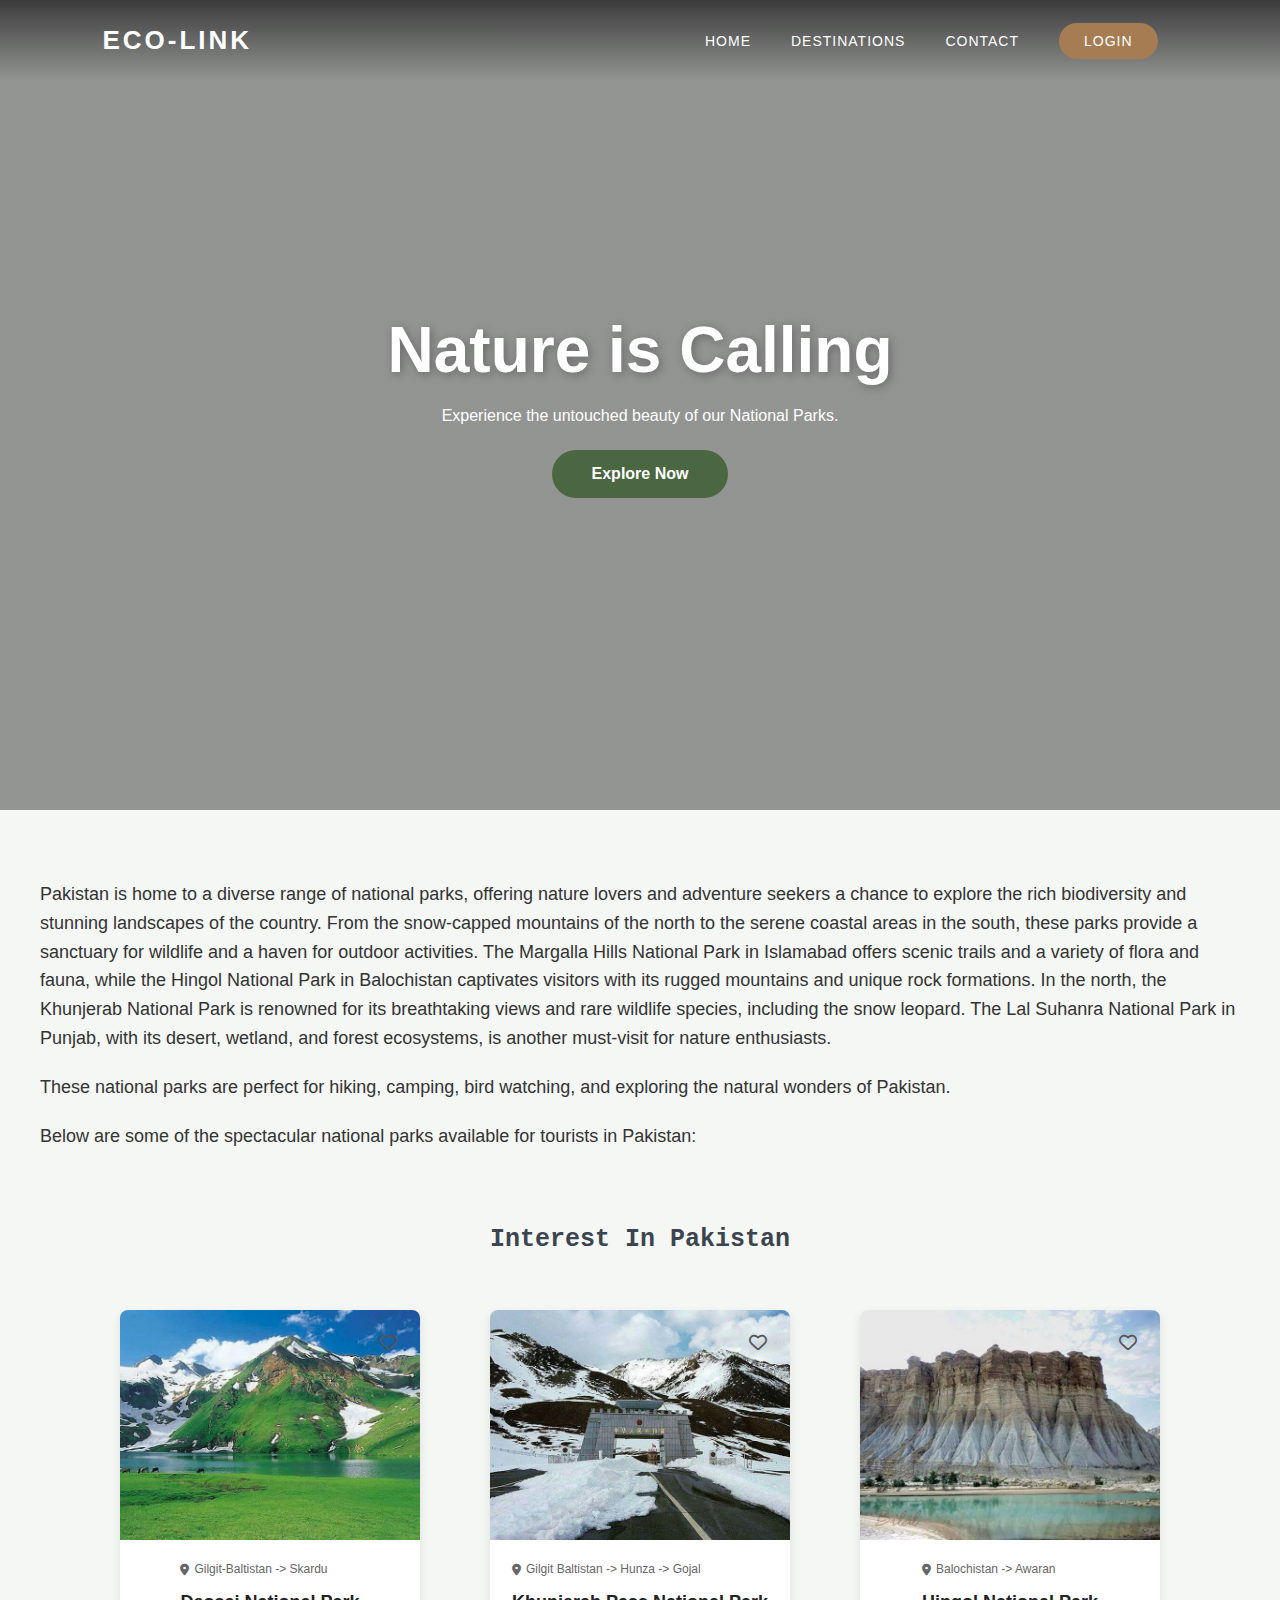
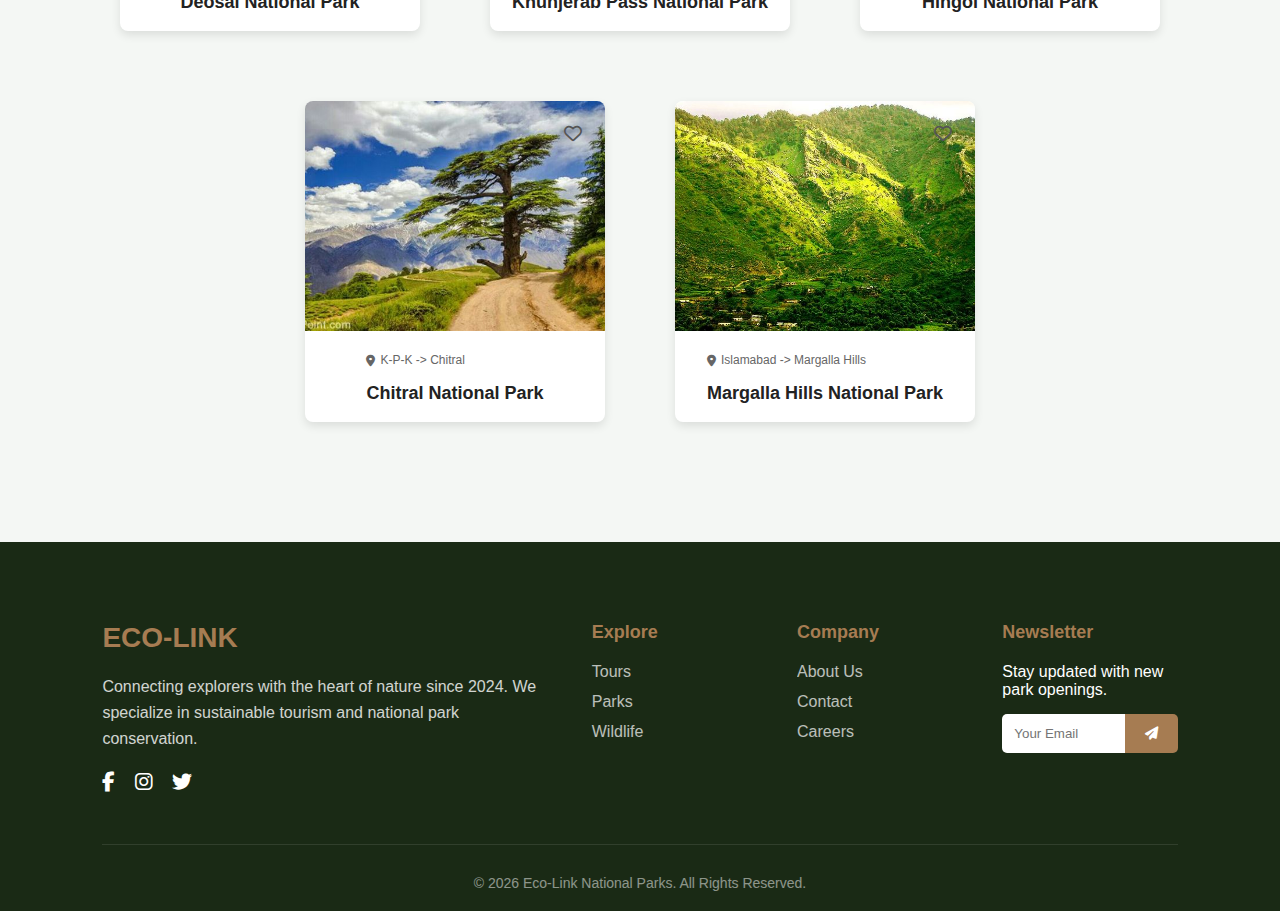
<file: Semester-Demo Project/index.html>
<!DOCTYPE html>
<html lang="en">

<head>
    <meta charset="UTF-8">
    <meta name="viewport" content="width=device-width, initial-scale=1.0">
    <title>Eco-Link</title>
    <link rel="stylesheet" href="https://cdnjs.cloudflare.com/ajax/libs/font-awesome/6.4.0/css/all.min.css">
    <link rel="stylesheet" href="./style.css">
    <link rel="stylesheet" href="./footer.css">
    <link rel="stylesheet" href="./card.css">
    <link rel="stylesheet" href="./style2.css">
</head>

<body>

    <nav class="navbar">
        <div class="logo">ECO-LINK</div>
        <ul class="nav-links">
            <li><a href="index.html">Home</a></li>
            <li><a href="#tours">Destinations</a></li>
            <li><a href="contactform.html">Contact</a></li>
            <li><a href="login.html" class="login-btn">Login</a></li>
        </ul>
    </nav>

    <header class="hero">
        <div class="hero-content">
            <h1>Nature is Calling</h1>
            <p>Experience the untouched beauty of our National Parks.</p>
            <a href="#tours" class="cta-button">Explore Now</a>
        </div>
    </header>

    <!-- body -->
    <div class="body-content">

        <div class="par">

            <p>
                Pakistan is home to a diverse range of national parks, offering nature lovers and adventure seekers a
                chance
                to explore the rich biodiversity and stunning landscapes of the country. From the snow-capped mountains
                of
                the north to the serene coastal areas in the south, these parks provide a sanctuary for wildlife and a
                haven
                for outdoor activities. The Margalla Hills National Park in Islamabad offers scenic trails and a variety
                of
                flora and fauna, while the Hingol National Park in Balochistan captivates visitors with its rugged
                mountains
                and unique rock formations. In the north, the Khunjerab National Park is renowned for its breathtaking
                views
                and rare wildlife species, including the snow leopard. The Lal Suhanra National Park in Punjab, with its
                desert, wetland, and forest ecosystems, is another must-visit for nature enthusiasts.
            </p>

            <p>
                These national parks are perfect for hiking, camping, bird watching, and exploring the natural wonders
                of
                Pakistan.
            </p>

            <p>
                Below are some of the spectacular national parks available for tourists in Pakistan:
            </p>

        </div>

        <div class="tit">

            <h2>Interest In Pakistan</h2>

        </div>

        <!-- Cards Section -->
        <section class="interest-section">
            <div class="card-container">

                <div class="card">
                    <a href="https://visitgilgitbaltistan.gov.pk/categories/posts/1/2" target="_blank">
                        <div class="image-box">
                            <img src="./Media/Yyu.jpg" alt="Deosai National Park">
                            <div class="heart-icon"><i class="far fa-heart"></i></div>
                        </div>
                    </a>
                    <div class="card-content">
                        <p class="location-tag">
                            <i class="fas fa-map-marker-alt"></i> Gilgit-Baltistan -> Skardu
                        </p>
                        <a href="https://visitgilgitbaltistan.gov.pk/categories/posts/1/2" target="_blank">
                            <h3>Deosai National Park</h3>
                        </a>
                    </div>
                </div>

                <div class="card">
                    <div class="image-box">
                        <a href="https://www.visitgilgitbaltistan.gov.pk/tour/id/48" target="_blank">
                            <img src="./Media/Kunjera pass gilgit Pakistan.jpg" alt="Khunjerab Pass">
                            <div class="heart-icon"><i class="far fa-heart"></i></div>
                        </a>
                    </div>
                    <div class="card-content">
                        <p class="location-tag">
                            <i class="fas fa-map-marker-alt"></i> Gilgit Baltistan -> Hunza -> Gojal
                        </p>
                        <a href="https://www.visitgilgitbaltistan.gov.pk/tour/id/48" target="_blank">
                            <h3>Khunjerab Pass National Park</h3>
                        </a>
                    </div>
                </div>

                <div class="card">
                    <a href="https://www.salampakistan.gov.pk/where-to-go/category/balochistan/location/hingol-national-park"
                        target="_blank">
                        <div class="image-box">
                            <img src="./Media/Hingol National Park in Balochistan_.jpg" alt="Hingol National Park">
                            <div class="heart-icon"><i class="far fa-heart"></i></div>
                        </div>
                    </a>
                    <div class="card-content">
                        <p class="location-tag">
                            <i class="fas fa-map-marker-alt"></i> Balochistan -> Awaran
                        </p>
                        <a href="https://www.salampakistan.gov.pk/where-to-go/category/balochistan/location/hingol-national-park"
                            target="_blank">
                            <h3>Hingol National Park</h3>
                        </a>
                    </div>
                </div>

                <div class="card">
                    <a href="https://www.salampakistan.gov.pk/where-to-go/category/chitral-gol-national-park/location/chitral-gol-national-park"
                        target="_blank">
                        <div class="image-box">
                            <img src="./Media/Chitral gol national park.jpg" alt="Chitral National Park">
                            <div class="heart-icon"><i class="far fa-heart"></i></div>
                        </div>
                    </a>
                    <div class="card-content">
                        <p class="location-tag">
                            <i class="fas fa-map-marker-alt"></i> K-P-K -> Chitral
                        </p>
                        <a href="https://www.salampakistan.gov.pk/where-to-go/category/chitral-gol-national-park/location/chitral-gol-national-park"
                            target="_blank">
                            <h3>Chitral National Park</h3>
                        </a>
                    </div>
                </div>

                <div class="card">
                    <a href="https://www.salampakistan.gov.pk/where-to-go/category/margalla-hills/location/margalla-hills"
                        target="_blank">
                        <div class="image-box">
                            <img src="./Media/Margalla Hills Islamabad – Mother Nature at its Best.jpg"
                                alt="Margalla Hills">
                            <div class="heart-icon"><i class="far fa-heart"></i></div>
                        </div>
                    </a>
                    <div class="card-content">
                        <p class="location-tag">
                            <i class="fas fa-map-marker-alt"></i> Islamabad -> Margalla Hills
                        </p>
                        <a href="https://www.salampakistan.gov.pk/where-to-go/category/margalla-hills/location/margalla-hills"
                            target="_blank">
                            <h3>Margalla Hills National Park</h3>
                        </a>
                    </div>
                </div>

            </div>
        </section>

    </div>

    <!-- Footer -->
    <footer class="main-footer">
        <div class="footer-container">
            <div class="footer-brand">
                <div class="footer-logo">ECO-LINK</div>
                <p>Connecting explorers with the heart of nature since 2024. We specialize in sustainable tourism and
                    national park conservation.</p>
                <div class="footer-socials">
                    <a href="#"><i class="fab fa-facebook-f"></i></a>
                    <a href="#"><i class="fab fa-instagram"></i></a>
                    <a href="#"><i class="fab fa-twitter"></i></a>
                </div>
            </div>

            <div class="footer-links-grid">
                <div class="footer-column">
                    <h4>Explore</h4>
                    <ul>
                        <li><a href="#">Tours</a></li>
                        <li><a href="#">Parks</a></li>
                        <li><a href="#">Wildlife</a></li>
                    </ul>
                </div>
                <div class="footer-column">
                    <h4>Company</h4>
                    <ul>
                        <li><a href="#">About Us</a></li>
                        <li><a href="#">Contact</a></li>
                        <li><a href="#">Careers</a></li>
                    </ul>
                </div>
                <div class="footer-column">
                    <h4>Newsletter</h4>
                    <p>Stay updated with new park openings.</p>
                    <form class="footer-subscribe">
                        <input type="email" placeholder="Your Email">
                        <button type="submit"><i class="fas fa-paper-plane"></i></button>
                    </form>
                </div>
            </div>
        </div>
        <div class="footer-bottom">
            <p>&copy; 2026 Eco-Link National Parks. All Rights Reserved.</p>
        </div>
    </footer>

    <script src="./main.js"></script>
    <script src="./card.js"></script>

</body>

</html>
</file>
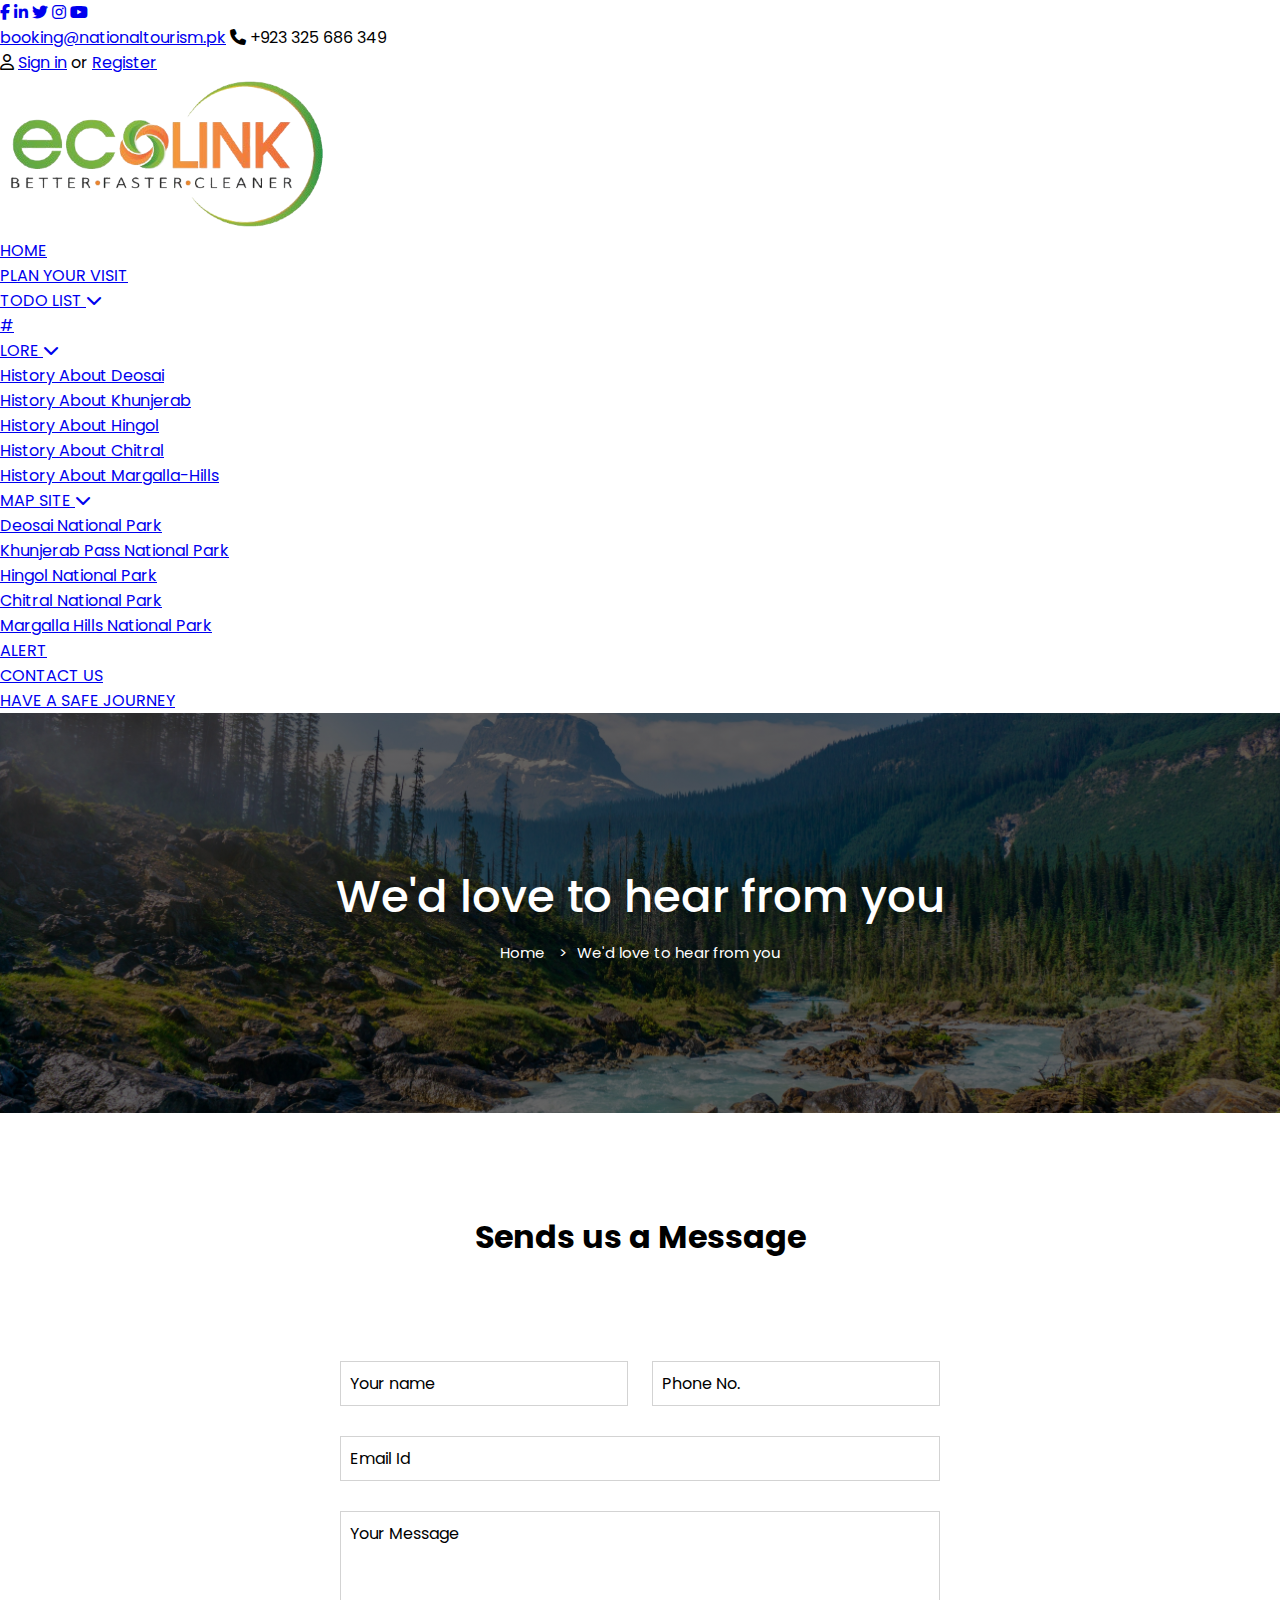
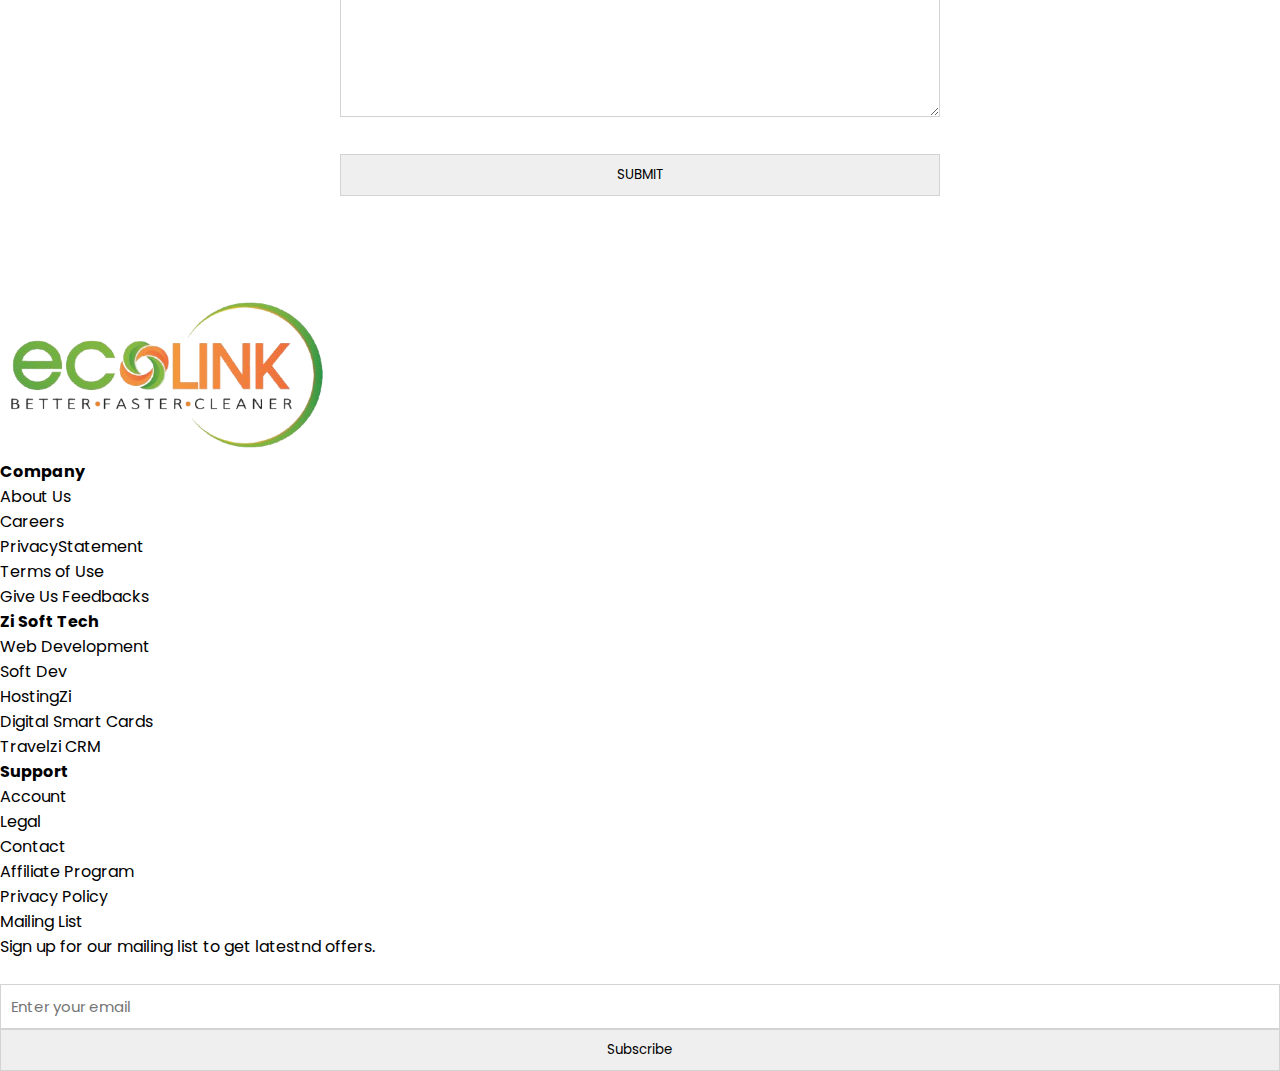
<file: Semester-Demo Project/contact.html>
<!DOCTYPE html>
<html lang="en">

<head>
    <meta charset="UTF-8">
    <meta name="viewport" content="width=device-width, initial-scale=1.0">
    <title>Contact-us</title>
    <link rel="stylesheet" href="https://cdnjs.cloudflare.com/ajax/libs/font-awesome/6.4.0/css/all.min.css">
    <link rel="stylesheet" href="./style.css">
    <link rel="stylesheet" href="./contactform.css">
    <!-- <link rel="stylesheet" href="./footer.css"> -->
</head>

<body>
    <!-- Header Top Bar -->
    <div class="header-top">

        <div class="social-links">

            <a href="#"><i class="fab fa-facebook-f"></i></a>
            <a href="#"><i class="fab fa-linkedin-in"></i></a>
            <a href="#"><i class="fab fa-twitter"></i></a>
            <a href="#"><i class="fab fa-instagram"></i></a>
            <a href="#"><i class="fab fa-youtube"></i></a>

        </div>

        <div class="header-info">

            <a href="mailto:booking@nationaltourism.pk" class="contact-email">booking@nationaltourism.pk</a>

            <span class="contact-phone">
                <i class="fas fa-phone"></i>
                +923 325 686 349
            </span>

            <div class="auth-links">
                <i class="far fa-user"></i>
                <a href="#">Sign in</a> or <a href="#">Register</a>
            </div>

        </div>

    </div>

    <!-- Navigation -->
    <nav>

        <div class="nav-container">

            <div class="logo">
                <img src="./Media/logo1.png" alt="Eco-Link Logo">
            </div>

            <div class="hamburger" id="hamburger">
                <span></span>
                <span></span>
                <span></span>
            </div>

        </div>

        <ul class="nav-links" id="navLinks">

            <li><a href="./index.html">HOME</a></li>

            <li><a href="./visitingform.html">PLAN YOUR VISIT</a></li>

            <li class=" dropdown">
                <a href="#list">TODO LIST <i class="fas fa-chevron-down"></i></a>
                <ul class="dropdown-menu">
                    <li><a href="#">#</a></li>
                </ul>
            </li>

            <li class="dropdown">
                <a href="#lore">LORE <i class="fas fa-chevron-down"></i></a>
                <ul class="dropdown-menu">
                    <li><a href="#">History About Deosai</a></li>
                    <li><a href="#">History About Khunjerab</a></li>
                    <li><a href="#">History About Hingol</a></li>
                    <li><a href="#">History About Chitral</a></li>
                    <li><a href="#">History About Margalla-Hills</a></li>
                </ul>
            </li>

            <li class="dropdown">
                <a href="#mapsite">MAP SITE <i class="fas fa-chevron-down"></i></a>
                <ul class="dropdown-menu">
                    <li><a href="#">Deosai National Park</a></li>
                    <li><a href="#">Khunjerab Pass National Park</a></li>
                    <li><a href="#">Hingol National Park</a></li>
                    <li><a href="#">Chitral National Park</a></li>
                    <li><a href="#">Margalla Hills National Park</a></li>
                </ul>
            </li>

            <li><a href="#alert">ALERT</a></li>

            <li><a href="./contactform.html">CONTACT US</a></li>

        </ul>

        <div class="contributor-section">

            <ul>
                <li><a href="#">HAVE A SAFE JOURNEY</a></li>
            </ul>

        </div>

    </nav>

    <!-- Total Form -->
    <div class="form">
        <!-- Contact Form -->
        <div class="main-div">
            <div class="I-line">
                <h1>We'd love to hear from you</h1>
                <div class="II-line">
                    <a href="./index.html">Home</a> <span>></span>We'd love to hear from you
                </div>
            </div>
        </div>
        <!-- Form -->
        <div class="for-message">
            <h1>Sends us a Message</h1>
        </div>
        <div class="for-form">
            <form>
                <div class="row">
                    <div class="inputs">
                        <input type="text" id="name" required>
                        <label for="name">Your name</label>
                    </div>
                    <div class="inputs">
                        <input type="text" id="number" required>
                        <label for="number">Phone No.</label>
                    </div>
                </div>
                <div class="inputs">
                    <input type="text" id="I-email" required>
                    <label for="I-email">Email Id</label>
                </div>
                <div class="inputs">
                    <textarea id="message" rows="8" required></textarea>
                    <label for="message">Your Message</label>
                </div>
                <button class="j-btn">SUBMIT</button>
            </form>
        </div>
    </div>

    <!-- Footer -->
    <div id="footer-r">

        <div class="image">

            <img src="./Media/logo1.png" alt="logo">

        </div>

        <!-- <div class="footer-links"> -->
        <div class="foot-r">

            <h4>Company</h4>
            <ul>
                <li>About Us</li>
                <li>Careers</li>
                <li>PrivacyStatement</li>
                <li>Terms of Use</li>
                <li>Give Us Feedbacks</li>
            </ul>

        </div>

        <div class="foot-r">

            <h4>Zi Soft Tech</h4>
            <ul>
                <li>Web Development</li>
                <li>Soft Dev</li>
                <li>HostingZi</li>
                <li>Digital Smart Cards</li>
                <li>Travelzi CRM</li>
            </ul>

        </div>

        <div class="foot-r">

            <h4>Support</h4>
            <ul>
                <li>Account</li>
                <li>Legal</li>
                <li>Contact</li>
                <li>Affiliate Program</li>
                <li>Privacy Policy</li>
            </ul>

        </div>
        <!-- </div> -->

        <div>

            <p class="MailingList-r">Mailing List</p>
            <p class="MailingList-r">Sign up for our mailing list to get latestnd offers.</p>
            <br>
            <input type="email" placeholder="Enter your email" class="email-r">
            <button type="submit" class="btnemailr">Subscribe</button>

        </div>

    </div>

    <script src="./main.js"></script>
</body>

</html>
</file>
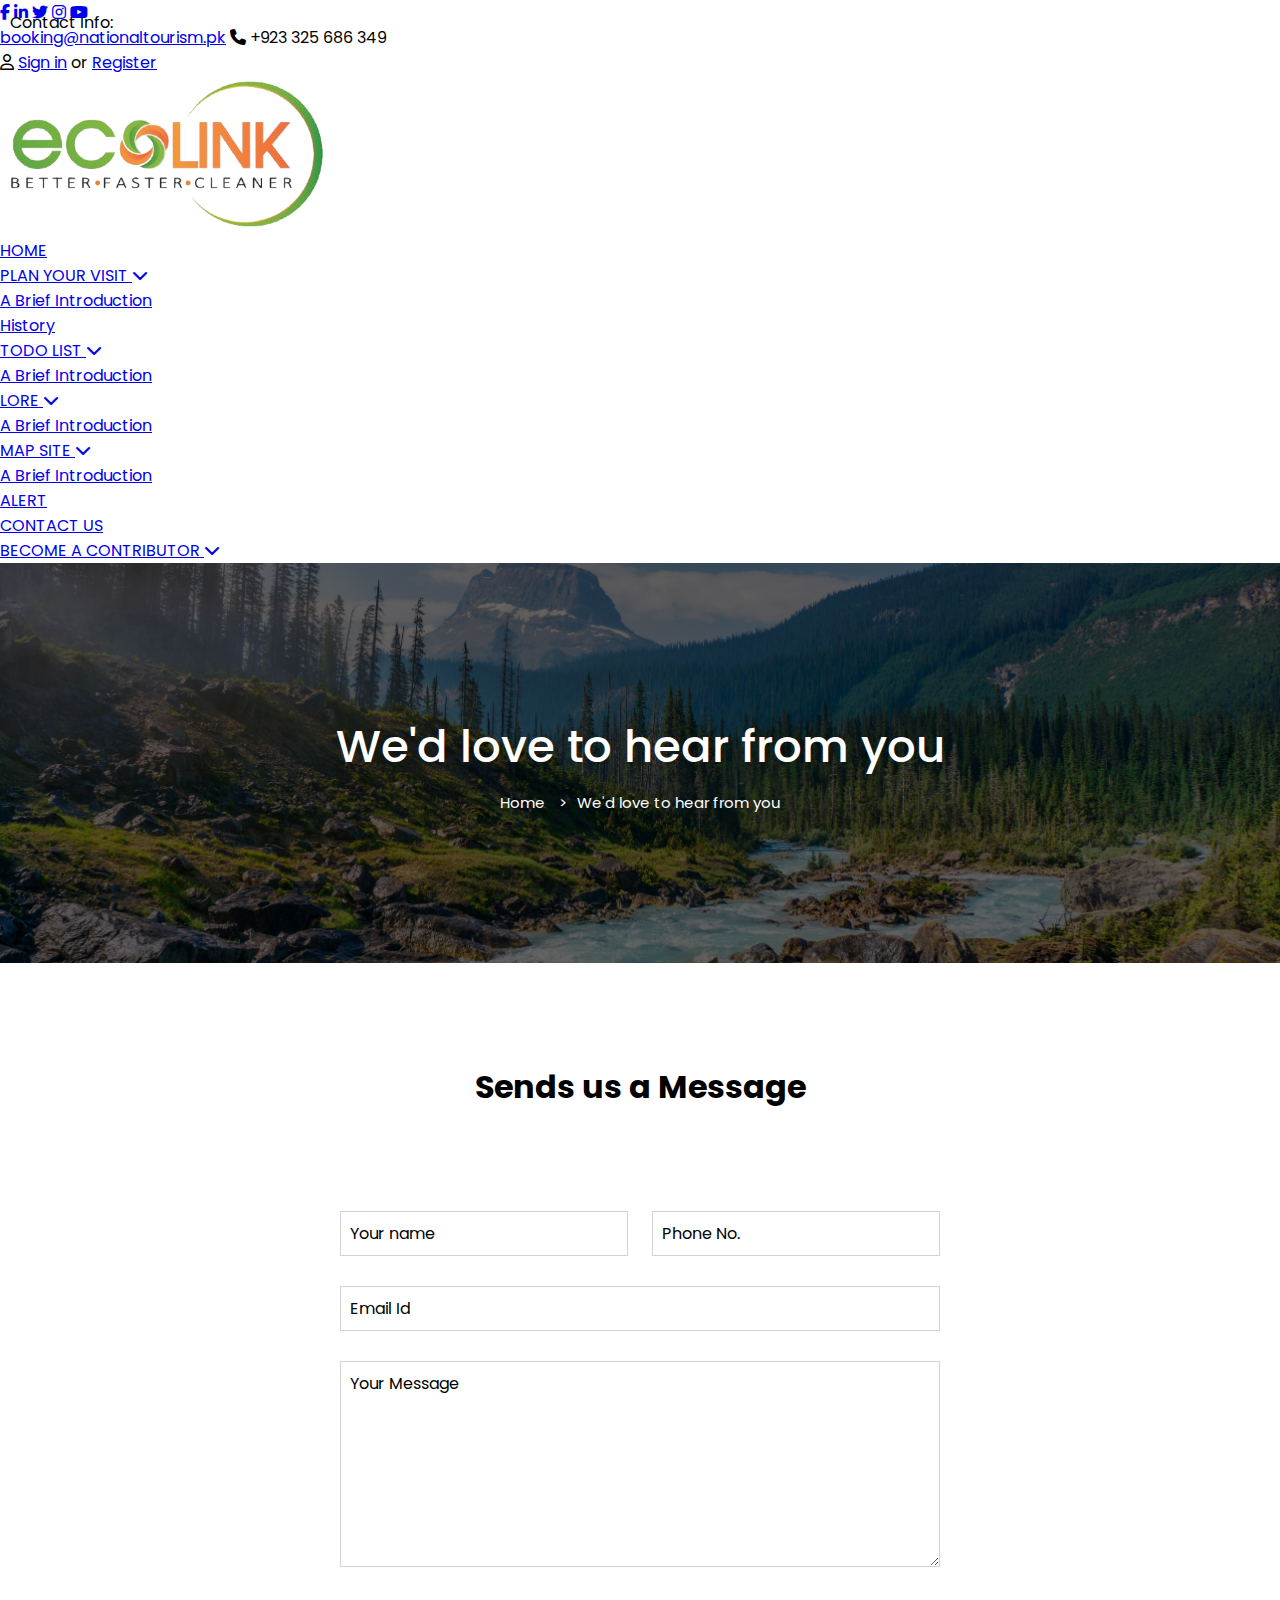
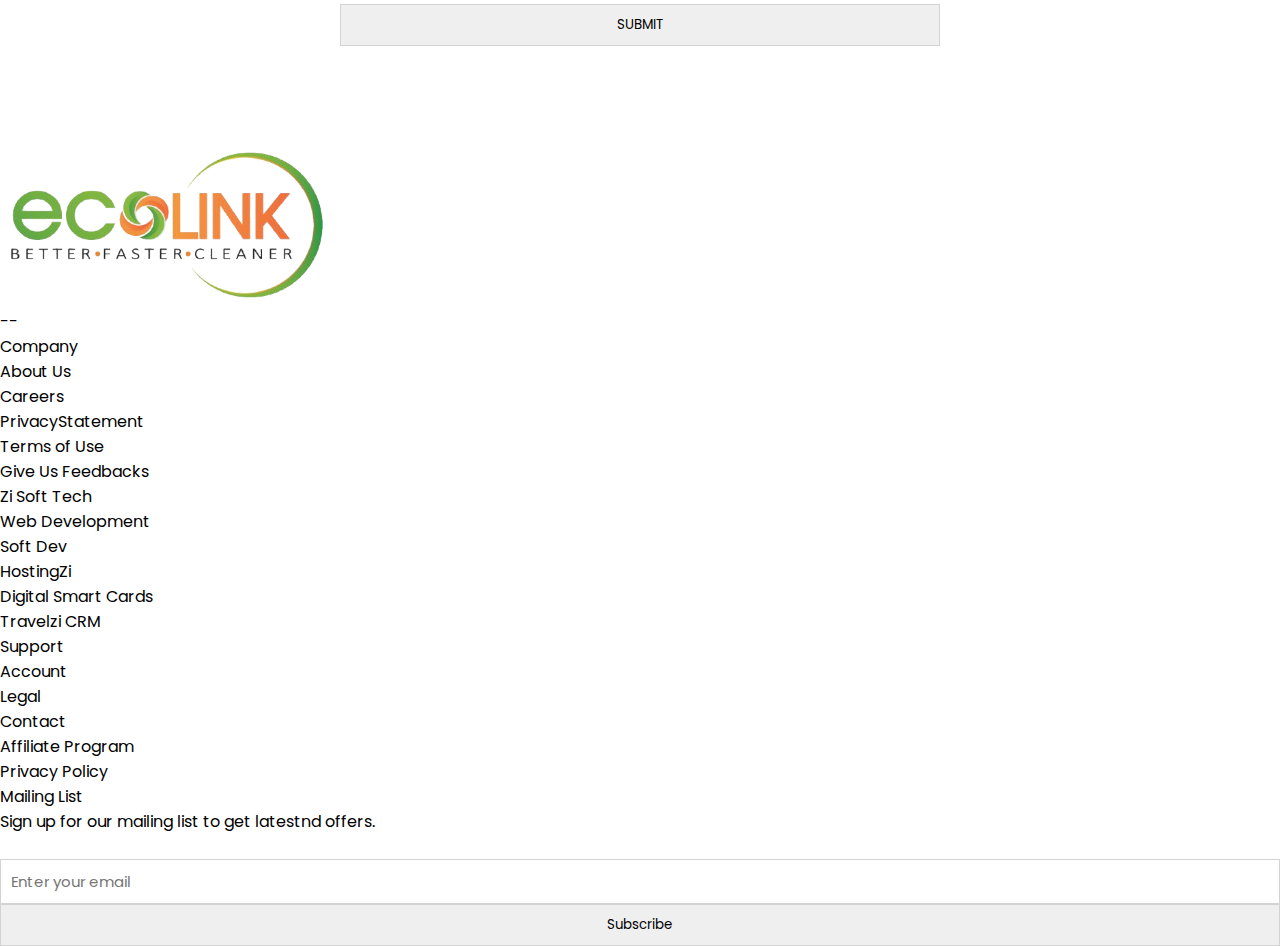
<file: Semester-Demo Project/contactform.html>
<!DOCTYPE html>
<html lang="en">

<head>
    <meta charset="UTF-8">
    <meta name="viewport" content="width=device-width, initial-scale=1.0">
    <title>Contact-us</title>
    <link rel="stylesheet" href="https://cdnjs.cloudflare.com/ajax/libs/font-awesome/6.4.0/css/all.min.css">
    <link rel="stylesheet" href="./style.css">
    <link rel="stylesheet" href="./contactform.css">
    <link rel="stylesheet" href="./footer.css">
</head>

<body>
    <!-- Header Top Bar -->
    <div class="header-top">

        <div class="social-links">

            <a href="#"><i class="fab fa-facebook-f"></i></a>
            <a href="#"><i class="fab fa-linkedin-in"></i></a>
            <a href="#"><i class="fab fa-twitter"></i></a>
            <a href="#"><i class="fab fa-instagram"></i></a>
            <a href="#"><i class="fab fa-youtube"></i></a>

        </div>

        <div class="header-info">

            <a href="mailto:booking@nationaltourism.pk" class="contact-email">booking@nationaltourism.pk</a>

            <span class="contact-phone">
                <i class="fas fa-phone"></i>
                +923 325 686 349
            </span>

            <div class="auth-links">
                <i class="far fa-user"></i>
                <a href="#">Sign in</a> or <a href="#">Register</a>
            </div>

        </div>

    </div>

    <!-- Navigation -->
    <nav>

        <div class="nav-container">

            <div class="logo">
                <img src="./Media/logo1.png" alt="Eco-Link Logo">
            </div>

            <div class="hamburger" id="hamburger">
                <span></span>
                <span></span>
                <span></span>
            </div>

        </div>

        <ul class="nav-links" id="navLinks">

            <li><a href="./index.html">HOME</a></li>

            <li class="dropdown">
                <a href="#plan">PLAN YOUR VISIT <i class="fas fa-chevron-down"></i></a>
                <ul class="dropdown-menu">
                    <li><a href="#">A Brief Introduction</a></li>
                    <li><a href="#">History</a></li>
                </ul>
            </li>

            <li class="dropdown">
                <a href="#list">TODO LIST <i class="fas fa-chevron-down"></i></a>
                <ul class="dropdown-menu">
                    <li><a href="#">A Brief Introduction</a></li>
                </ul>
            </li>

            <li class="dropdown">
                <a href="#lore">LORE <i class="fas fa-chevron-down"></i></a>
                <ul class="dropdown-menu">
                    <li><a href="#">A Brief Introduction</a></li>
                </ul>
            </li>

            <li class="dropdown">
                <a href="#mapsite">MAP SITE <i class="fas fa-chevron-down"></i></a>
                <ul class="dropdown-menu">
                    <li><a href="#">A Brief Introduction</a></li>
                </ul>
            </li>

            <li><a href="#alert">ALERT</a></li>

            <li><a href="./contactform.html">CONTACT US</a></li>

        </ul>

        <div class="contributor-section">

            <ul>
                <li><a href="#">BECOME A CONTRIBUTOR <i class="fas fa-chevron-down"></i></a></li>
            </ul>

        </div>

    </nav>

    <!-- Total Form -->
    <div class="form">
        <!-- Contact Form -->
        <div class="main-div">
            <div class="I-line">
                <h1>We'd love to hear from you</h1>
                <div class="II-line">
                    <a href="./index.html">Home</a> <span>></span>We'd love to hear from you
                </div>
            </div>
        </div>
        <!-- Form -->
        <div class="for-message">
            <h1>Sends us a Message</h1>
        </div>
        <div class="for-form">
            <form>
                <div class="row">
                    <div class="inputs">
                        <input type="text" id="name" required>
                        <label for="name">Your name</label>
                    </div>
                    <div class="inputs">
                        <input type="text" id="number" required>
                        <label for="number">Phone No.</label>
                    </div>
                </div>
                <div class="inputs">
                    <input type="text" id="I-email" required>
                    <label for="I-email">Email Id</label>
                </div>
                <div class="inputs">
                    <textarea id="message" rows="8" required></textarea>
                    <label for="message">Your Message</label>
                </div>
                <button>SUBMIT</button>
            </form>
        </div>
    </div>

    <!-- Footer -->
    <div id="footer">

        <div class="image">

            <img src="./Media/logo1.png" alt="logo">
            <p>
                --
            </p>
            <label for="contact">Contact Info:</label>

        </div>

        <!-- <div class="footer-links"> -->
        <div class="foot">

            <ul>Company
                <li>About Us</li>
                <li>Careers</li>
                <li>PrivacyStatement</li>
                <li>Terms of Use</li>
                <li>Give Us Feedbacks</li>
            </ul>

        </div>

        <div class="foot">

            <ul>Zi Soft Tech
                <li>Web Development</li>
                <li>Soft Dev</li>
                <li>HostingZi</li>
                <li>Digital Smart Cards</li>
                <li>Travelzi CRM</li>
            </ul>

        </div>

        <div class="foot">

            <ul>Support
                <li>Account</li>
                <li>Legal</li>
                <li>Contact</li>
                <li>Affiliate Program</li>
                <li>Privacy Policy</li>
            </ul>

        </div>
        <!-- </div> -->

        <div>

            <p class="MailingList">Mailing List</p>
            <p class="MailingList">Sign up for our mailing list to get latestnd offers.</p>
            <br>
            <input type="email" placeholder="Enter your email" id="email">
            <button type="submit" id="btn-email">Subscribe</button>

        </div>

    </div>

    <script src="./main.js"></script>
</body>

</html>
</file>
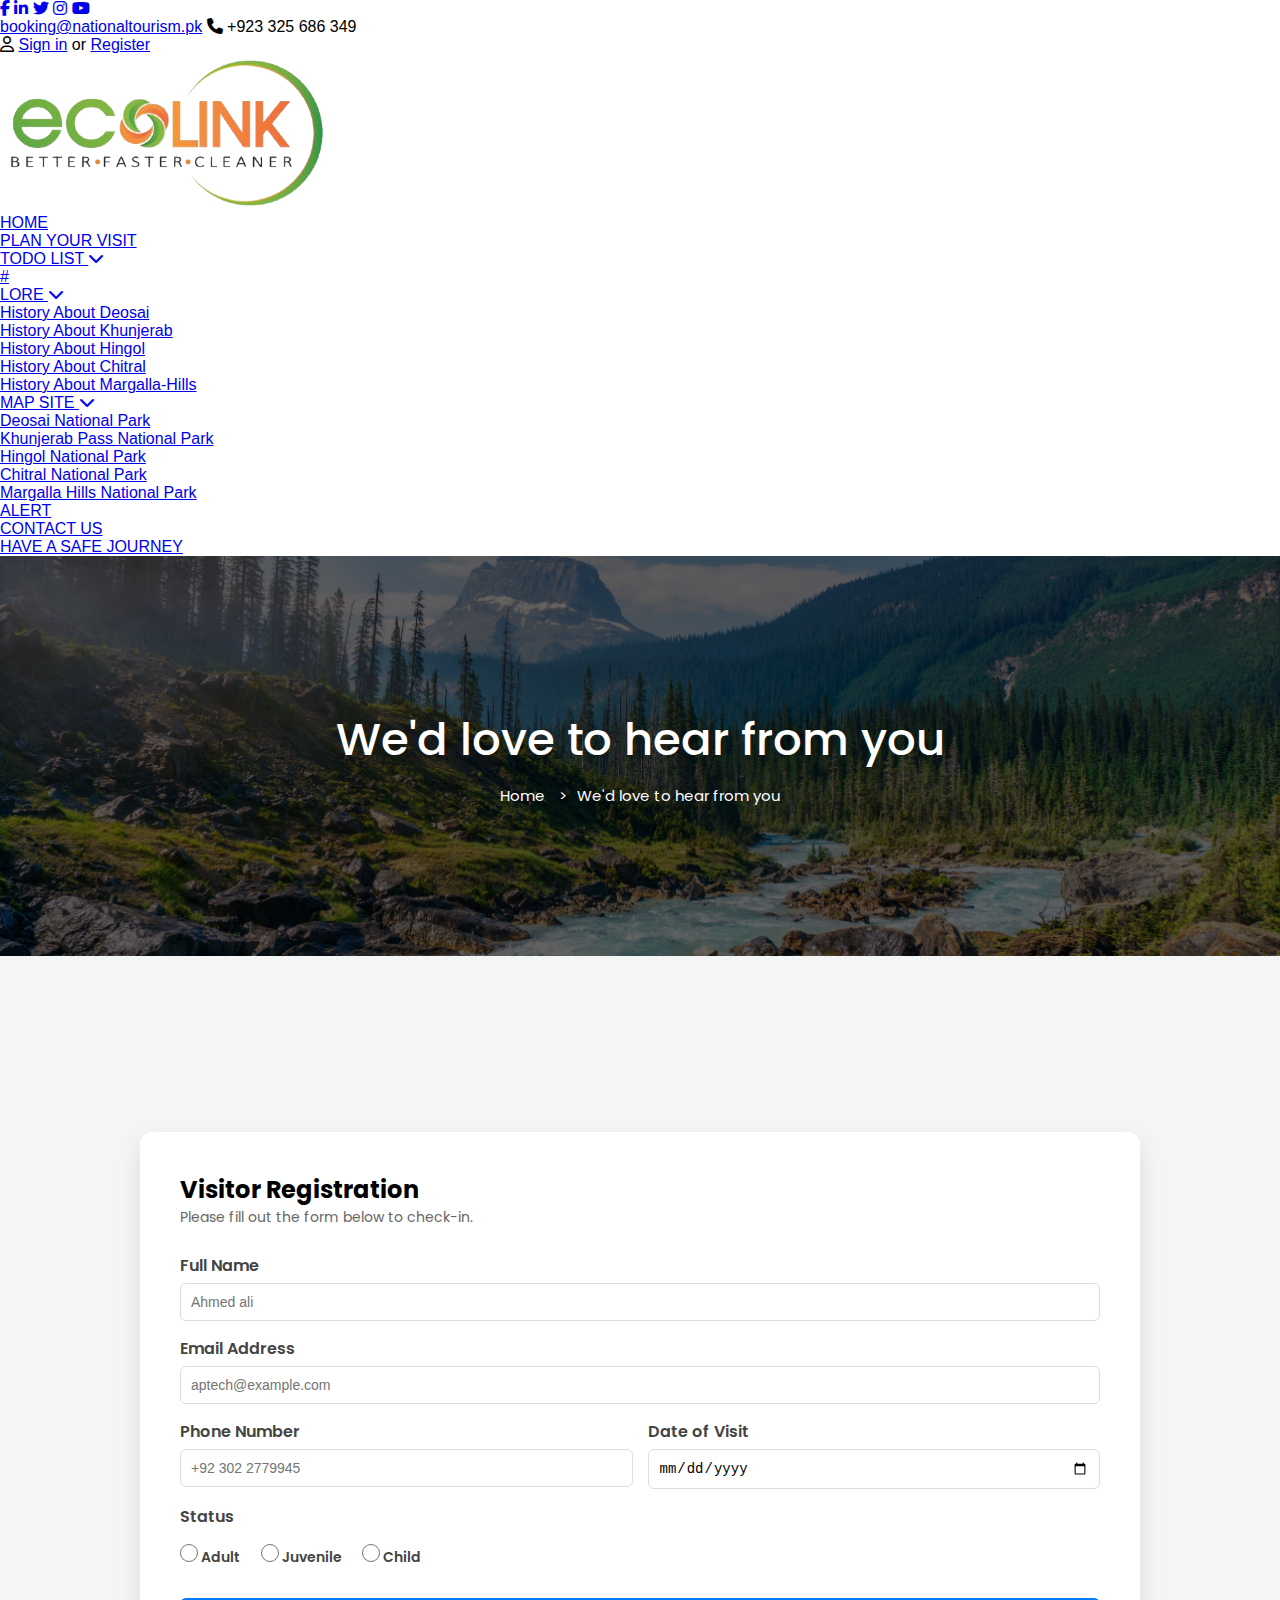
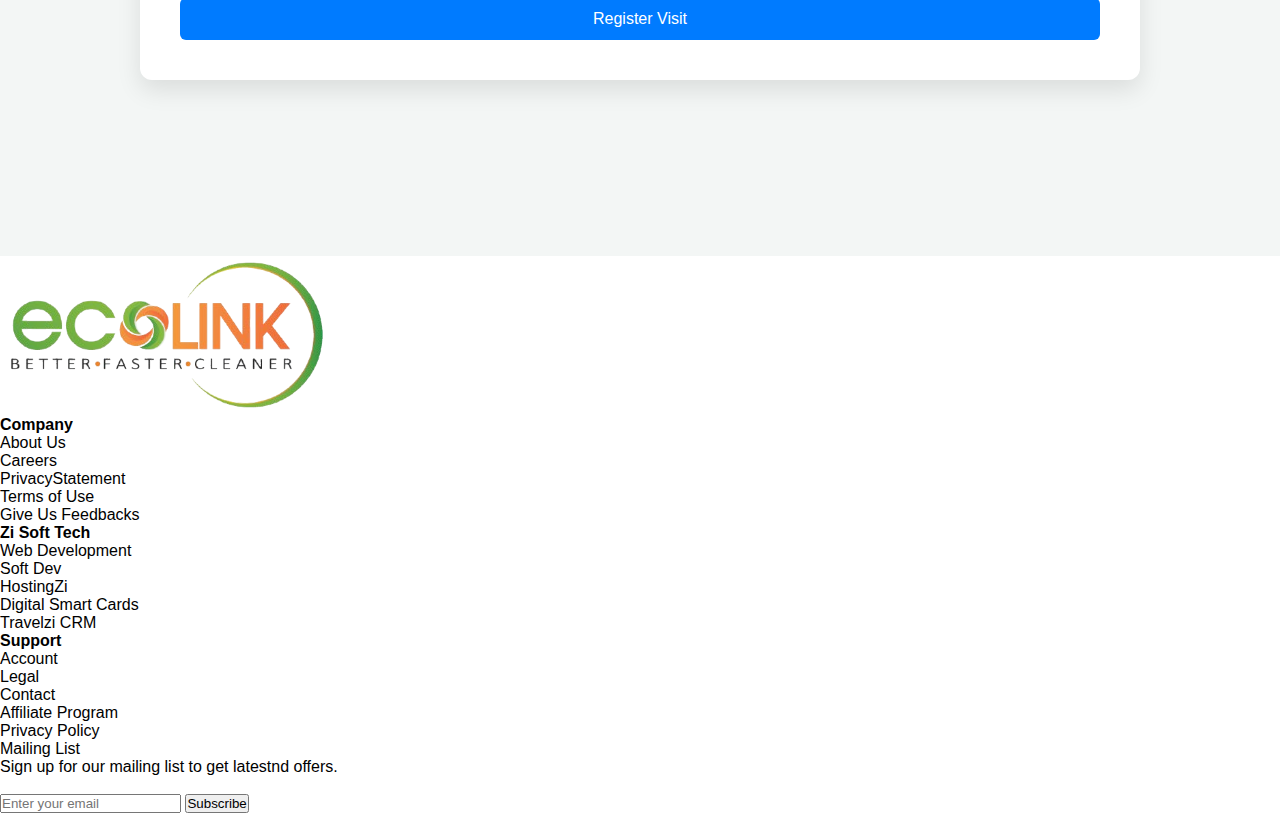
<file: Semester-Demo Project/visit.html>
<!DOCTYPE html>
<html lang="en">

<head>
    <meta charset="UTF-8">
    <meta name="viewport" content="width=device-width, initial-scale=1.0">
    <title>Visitor Entry Form</title>
    <link rel="stylesheet" href="./visitingform.css">
    <link rel="stylesheet" href="https://cdnjs.cloudflare.com/ajax/libs/font-awesome/6.4.0/css/all.min.css">
    <link rel="stylesheet" href="./style.css">
    <link rel="stylesheet" href="./footer.css">
</head>

<body>

    <!-- Header Top Bar -->
    <div class="header-top">

        <div class="social-links">

            <a href="#"><i class="fab fa-facebook-f"></i></a>
            <a href="#"><i class="fab fa-linkedin-in"></i></a>
            <a href="#"><i class="fab fa-twitter"></i></a>
            <a href="#"><i class="fab fa-instagram"></i></a>
            <a href="#"><i class="fab fa-youtube"></i></a>

        </div>

        <div class="header-info">

            <a href="mailto:booking@nationaltourism.pk" class="contact-email">booking@nationaltourism.pk</a>

            <span class="contact-phone">
                <i class="fas fa-phone"></i>
                +923 325 686 349
            </span>

            <div class="auth-links">
                <i class="far fa-user"></i>
                <a href="#">Sign in</a> or <a href="#">Register</a>
            </div>

        </div>

    </div>

    <!-- Navigation -->
    <nav>

        <div class="nav-container">

            <div class="logo">
                <img src="./Media/logo1.png" alt="Eco-Link Logo">
            </div>

            <div class="hamburger" id="hamburger">
                <span></span>
                <span></span>
                <span></span>
            </div>

        </div>

        <ul class="nav-links" id="navLinks">

            <li><a href="./index.html">HOME</a></li>

            <li><a href="./visitingform.html">PLAN YOUR VISIT</a></li>

            <li class=" dropdown">
                <a href="#list">TODO LIST <i class="fas fa-chevron-down"></i></a>
                <ul class="dropdown-menu">
                    <li><a href="#">#</a></li>
                </ul>
            </li>

            <li class="dropdown">
                <a href="#lore">LORE <i class="fas fa-chevron-down"></i></a>
                <ul class="dropdown-menu">
                    <li><a href="#">History About Deosai</a></li>
                    <li><a href="#">History About Khunjerab</a></li>
                    <li><a href="#">History About Hingol</a></li>
                    <li><a href="#">History About Chitral</a></li>
                    <li><a href="#">History About Margalla-Hills</a></li>
                </ul>
            </li>

            <li class="dropdown">
                <a href="#mapsite">MAP SITE <i class="fas fa-chevron-down"></i></a>
                <ul class="dropdown-menu">
                    <li><a href="#">Deosai National Park</a></li>
                    <li><a href="#">Khunjerab Pass National Park</a></li>
                    <li><a href="#">Hingol National Park</a></li>
                    <li><a href="#">Chitral National Park</a></li>
                    <li><a href="#">Margalla Hills National Park</a></li>
                </ul>
            </li>

            <li><a href="#alert">ALERT</a></li>

            <li><a href="./contactform.html">CONTACT US</a></li>

        </ul>

        <div class="contributor-section">

            <ul>
                <li><a href="#">HAVE A SAFE JOURNEY</a></li>
            </ul>

        </div>

    </nav>
    <!-- Contact Form -->
    <div class="main-div">
        <div class="I-line">
            <h1>We'd love to hear from you</h1>
            <div class="II-line">
                <a href="./index.html">Home</a> <span>></span>We'd love to hear from you
            </div>
        </div>
    </div>

    <!-- Form -->
    <div class="full-pageJK">

        <div class="main-divJK">
            <form>
                <h2 class="h2JK">Visitor Registration</h2>
                <p class="pJK">Please fill out the form below to check-in.</p>

                <div class="input-groupJK">
                    <label for="name.j.">Full Name</label>
                    <input type="text" id="name.j." placeholder="Ahmed ali" required>
                </div>

                <div class="input-groupJK">
                    <label for="email.j.">Email Address</label>
                    <input type="email" id="email.j." placeholder="aptech@example.com" required>
                </div>

                <div class="rowjk">
                    <div class="input-groupJK">
                        <label for="phone.j.">Phone Number</label>
                        <input type="tel" id="phone.j." placeholder="+92 302 2779945" required>
                    </div>
                    <div class="input-groupJK">
                        <label for="date.j.">Date of Visit</label>
                        <input type="date" id="date.j." required>
                    </div>
                </div>

                <div class="input-groupJK">
                    <label>Status</label>
                    <div class="gender-options">
                        <label class="radio-label">
                            <input type="radio" name="gender" value="male" required> Adult
                        </label>
                        <label class="radio-label">
                            <input type="radio" name="gender" value="female"> Juvenile
                        </label>
                        <label class="radio-label">
                            <input type="radio" name="gender" value="other"> Child
                        </label>
                    </div>
                </div>
                <button class="submit-btnJK">Register Visit</button>
            </form>
        </div>
    </div>

    <!-- Footer -->
    <div id="footer-r">

        <div class="image">

            <img src="./Media/logo1.png" alt="logo">

        </div>

        <!-- <div class="footer-links"> -->
        <div class="foot-r">

            <h4>Company</h4>
            <ul>
                <li>About Us</li>
                <li>Careers</li>
                <li>PrivacyStatement</li>
                <li>Terms of Use</li>
                <li>Give Us Feedbacks</li>
            </ul>

        </div>

        <div class="foot-r">

            <h4>Zi Soft Tech</h4>
            <ul>
                <li>Web Development</li>
                <li>Soft Dev</li>
                <li>HostingZi</li>
                <li>Digital Smart Cards</li>
                <li>Travelzi CRM</li>
            </ul>

        </div>

        <div class="foot-r">

            <h4>Support</h4>
            <ul>
                <li>Account</li>
                <li>Legal</li>
                <li>Contact</li>
                <li>Affiliate Program</li>
                <li>Privacy Policy</li>
            </ul>

        </div>
        <!-- </div> -->

        <div>

            <p class="MailingList-r">Mailing List</p>
            <p class="MailingList-r">Sign up for our mailing list to get latestnd offers.</p>
            <br>
            <input type="email" placeholder="Enter your email" class="email-r">
            <button type="submit" class="btnemailr">Subscribe</button>

        </div>

    </div>

    <script src="./main.js"></script>
</body>

</html>
</file>
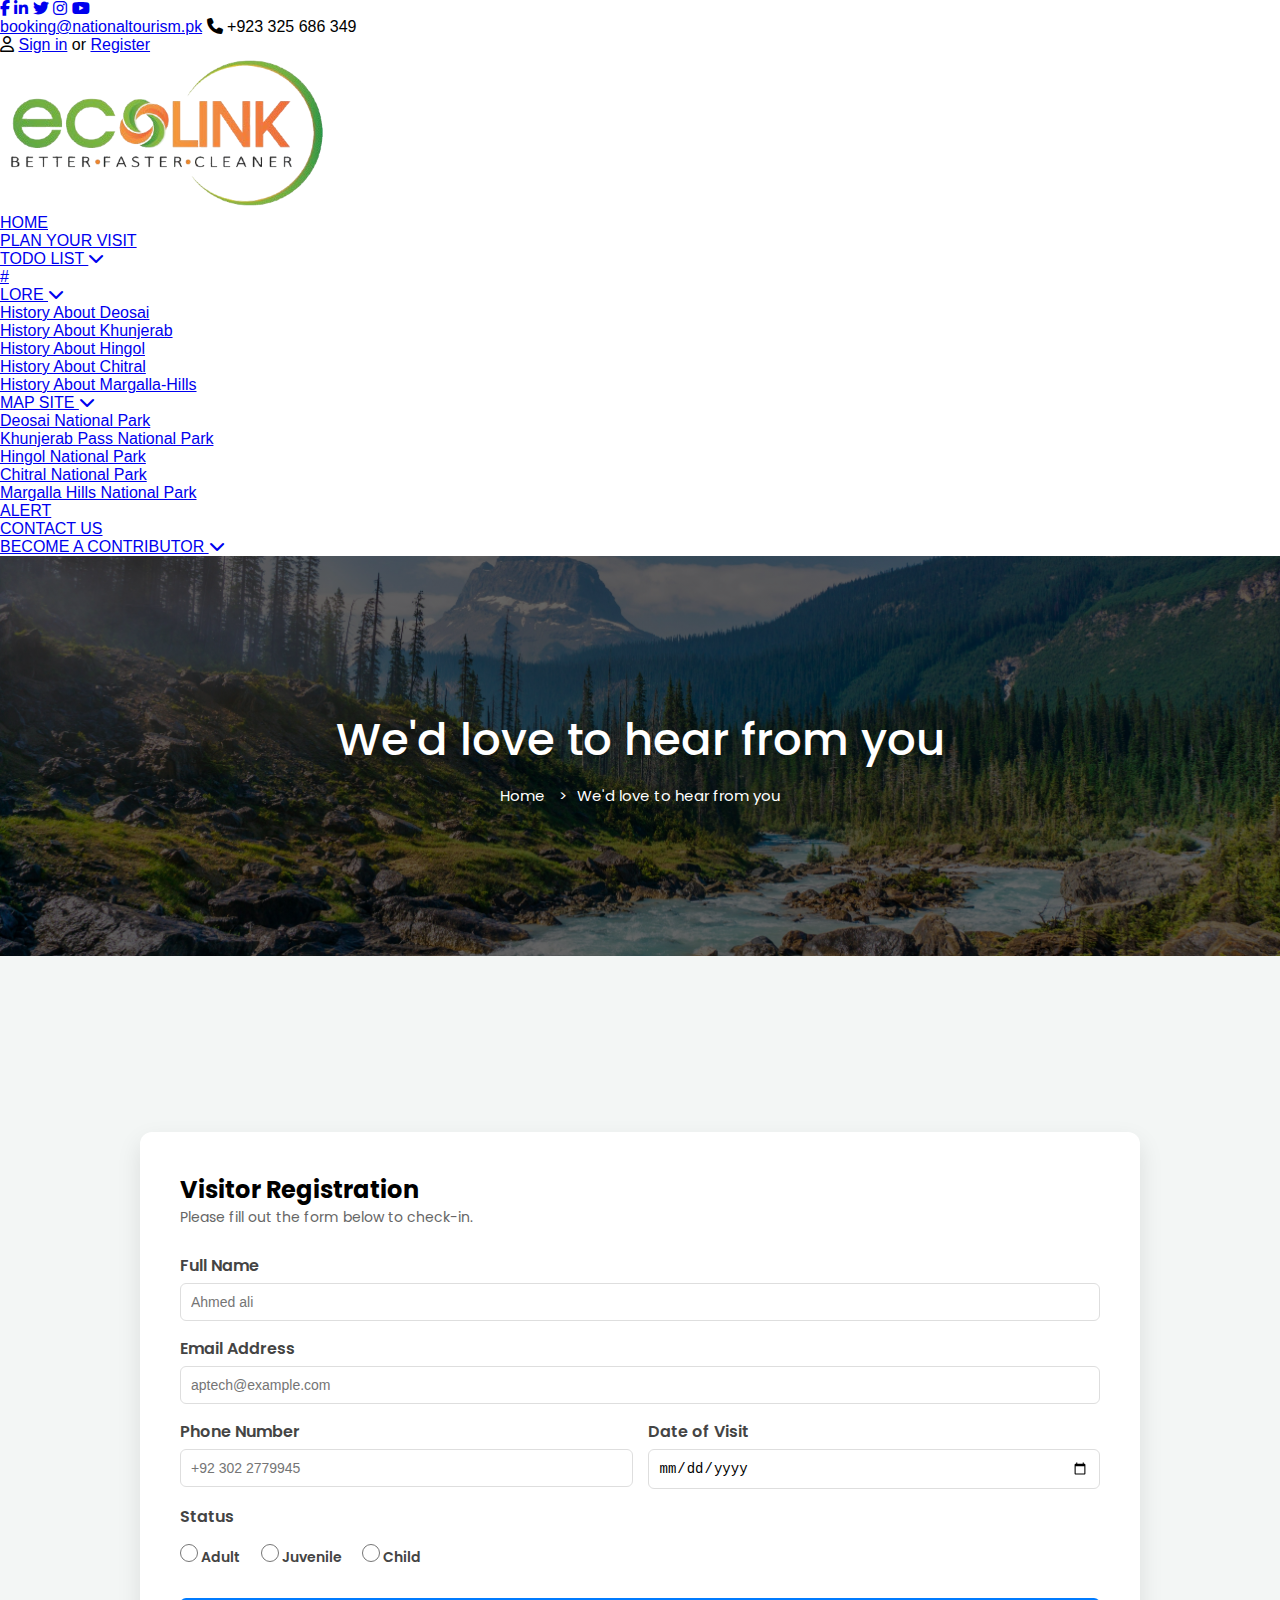
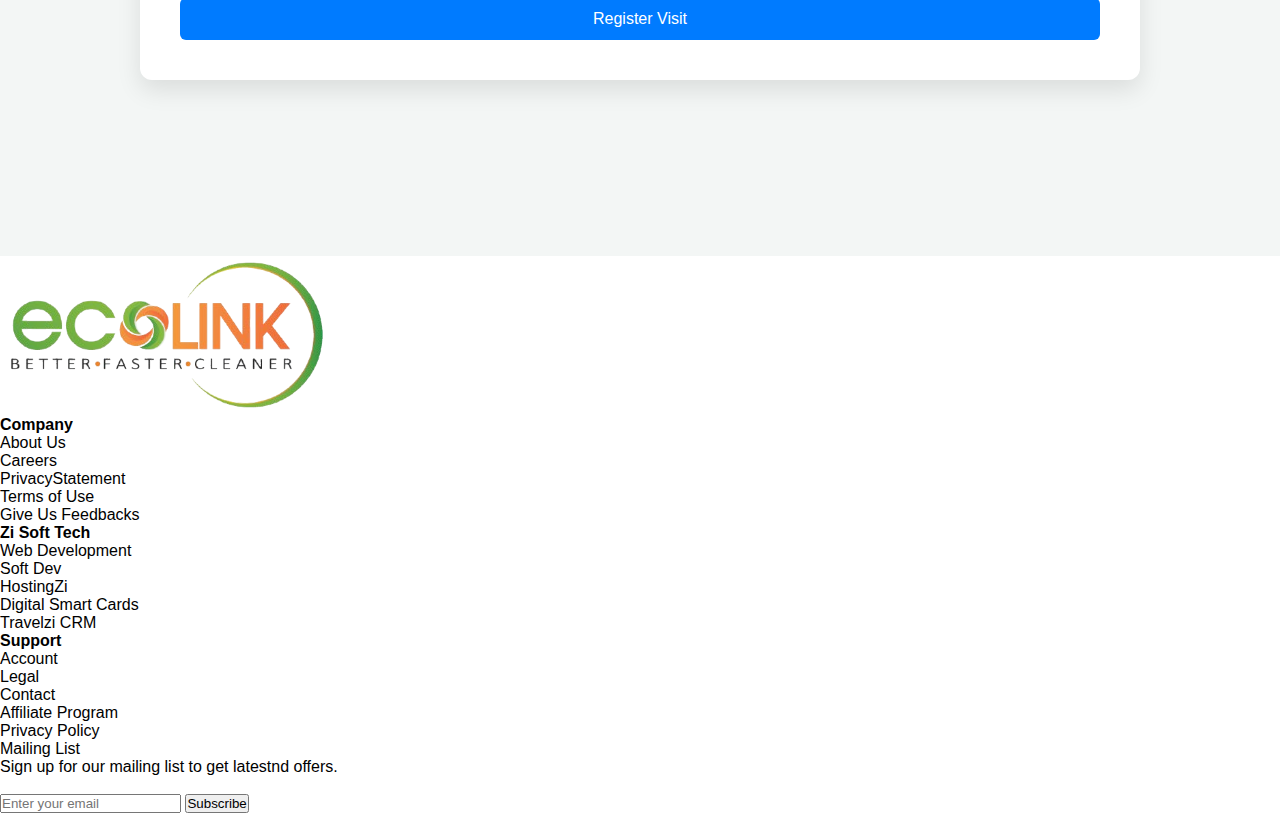
<file: Semester-Demo Project/visitingform.html>
<!DOCTYPE html>
<html lang="en">

<head>
    <meta charset="UTF-8">
    <meta name="viewport" content="width=device-width, initial-scale=1.0">
    <title>Visitor Entry Form</title>
    <link rel="stylesheet" href="./visitingform.css">
    <link rel="stylesheet" href="https://cdnjs.cloudflare.com/ajax/libs/font-awesome/6.4.0/css/all.min.css">
    <link rel="stylesheet" href="./style.css">
    <link rel="stylesheet" href="./footer.css">
</head>

<body>

    <!-- Header Top Bar -->
    <div class="header-top">

        <div class="social-links">

            <a href="#"><i class="fab fa-facebook-f"></i></a>
            <a href="#"><i class="fab fa-linkedin-in"></i></a>
            <a href="#"><i class="fab fa-twitter"></i></a>
            <a href="#"><i class="fab fa-instagram"></i></a>
            <a href="#"><i class="fab fa-youtube"></i></a>

        </div>

        <div class="header-info">

            <a href="mailto:booking@nationaltourism.pk" class="contact-email">booking@nationaltourism.pk</a>

            <span class="contact-phone">
                <i class="fas fa-phone"></i>
                +923 325 686 349
            </span>

            <div class="auth-links">
                <i class="far fa-user"></i>
                <a href="#">Sign in</a> or <a href="#">Register</a>
            </div>

        </div>

    </div>

    <!-- Navigation -->
    <nav>

        <div class="nav-container">

            <div class="logo">
                <img src="./Media/logo1.png" alt="Eco-Link Logo">
            </div>

            <div class="hamburger" id="hamburger">
                <span></span>
                <span></span>
                <span></span>
            </div>

        </div>

        <ul class="nav-links" id="navLinks">

            <li><a href="./index.html">HOME</a></li>

            <li><a href="./visitingform.html">PLAN YOUR VISIT</a></li>

            <li class=" dropdown">
                <a href="#list">TODO LIST <i class="fas fa-chevron-down"></i></a>
                <ul class="dropdown-menu">
                    <li><a href="#">#</a></li>
                </ul>
            </li>

            <li class="dropdown">
                <a href="#lore">LORE <i class="fas fa-chevron-down"></i></a>
                <ul class="dropdown-menu">
                    <li><a href="#">History About Deosai</a></li>
                    <li><a href="#">History About Khunjerab</a></li>
                    <li><a href="#">History About Hingol</a></li>
                    <li><a href="#">History About Chitral</a></li>
                    <li><a href="#">History About Margalla-Hills</a></li>
                </ul>
            </li>

            <li class="dropdown">
                <a href="#mapsite">MAP SITE <i class="fas fa-chevron-down"></i></a>
                <ul class="dropdown-menu">
                    <li><a href="#">Deosai National Park</a></li>
                    <li><a href="#">Khunjerab Pass National Park</a></li>
                    <li><a href="#">Hingol National Park</a></li>
                    <li><a href="#">Chitral National Park</a></li>
                    <li><a href="#">Margalla Hills National Park</a></li>
                </ul>
            </li>

            <li><a href="#alert">ALERT</a></li>

            <li><a href="./contactform.html">CONTACT US</a></li>

        </ul>

        <div class="contributor-section">

            <ul>
                <li><a href="#">BECOME A CONTRIBUTOR <i class="fas fa-chevron-down"></i></a></li>
            </ul>

        </div>

    </nav>
    <!-- Contact Form -->
    <div class="main-div">
        <div class="I-line">
            <h1>We'd love to hear from you</h1>
            <div class="II-line">
                <a href="./index.html">Home</a> <span>></span>We'd love to hear from you
            </div>
        </div>
    </div>

    <!-- Form -->
    <div class="full-pageJK">

        <div class="main-divJK">
            <form>
                <h2 class="h2JK">Visitor Registration</h2>
                <p class="pJK">Please fill out the form below to check-in.</p>

                <div class="input-groupJK">
                    <label for="name.j.">Full Name</label>
                    <input type="text" id="name.j." placeholder="Ahmed ali" required>
                </div>

                <div class="input-groupJK">
                    <label for="email.j.">Email Address</label>
                    <input type="email" id="email.j." placeholder="aptech@example.com" required>
                </div>

                <div class="rowjk">
                    <div class="input-groupJK">
                        <label for="phone.j.">Phone Number</label>
                        <input type="tel" id="phone.j." placeholder="+92 302 2779945" required>
                    </div>
                    <div class="input-groupJK">
                        <label for="date.j.">Date of Visit</label>
                        <input type="date" id="date.j." required>
                    </div>
                </div>

                <div class="input-groupJK">
                    <label>Status</label>
                    <div class="gender-options">
                        <label class="radio-label">
                            <input type="radio" name="gender" value="male" required> Adult
                        </label>
                        <label class="radio-label">
                            <input type="radio" name="gender" value="female"> Juvenile
                        </label>
                        <label class="radio-label">
                            <input type="radio" name="gender" value="other"> Child
                        </label>
                    </div>
                </div>
                <button class="submit-btnJK">Register Visit</button>
            </form>
        </div>
    </div>

    <!-- Footer -->
    <div id="footer-r">

        <div class="image">

            <img src="./Media/logo1.png" alt="logo">

        </div>

        <!-- <div class="footer-links"> -->
        <div class="foot-r">

            <h4>Company</h4>
            <ul>
                <li>About Us</li>
                <li>Careers</li>
                <li>PrivacyStatement</li>
                <li>Terms of Use</li>
                <li>Give Us Feedbacks</li>
            </ul>

        </div>

        <div class="foot-r">

            <h4>Zi Soft Tech</h4>
            <ul>
                <li>Web Development</li>
                <li>Soft Dev</li>
                <li>HostingZi</li>
                <li>Digital Smart Cards</li>
                <li>Travelzi CRM</li>
            </ul>

        </div>

        <div class="foot-r">

            <h4>Support</h4>
            <ul>
                <li>Account</li>
                <li>Legal</li>
                <li>Contact</li>
                <li>Affiliate Program</li>
                <li>Privacy Policy</li>
            </ul>

        </div>
        <!-- </div> -->

        <div>

            <p class="MailingList-r">Mailing List</p>
            <p class="MailingList-r">Sign up for our mailing list to get latestnd offers.</p>
            <br>
            <input type="email" placeholder="Enter your email" class="email-r">
            <button type="submit" class="btnemailr">Subscribe</button>

        </div>

    </div>

    <script src="./main.js"></script>
</body>

</html>
</file>
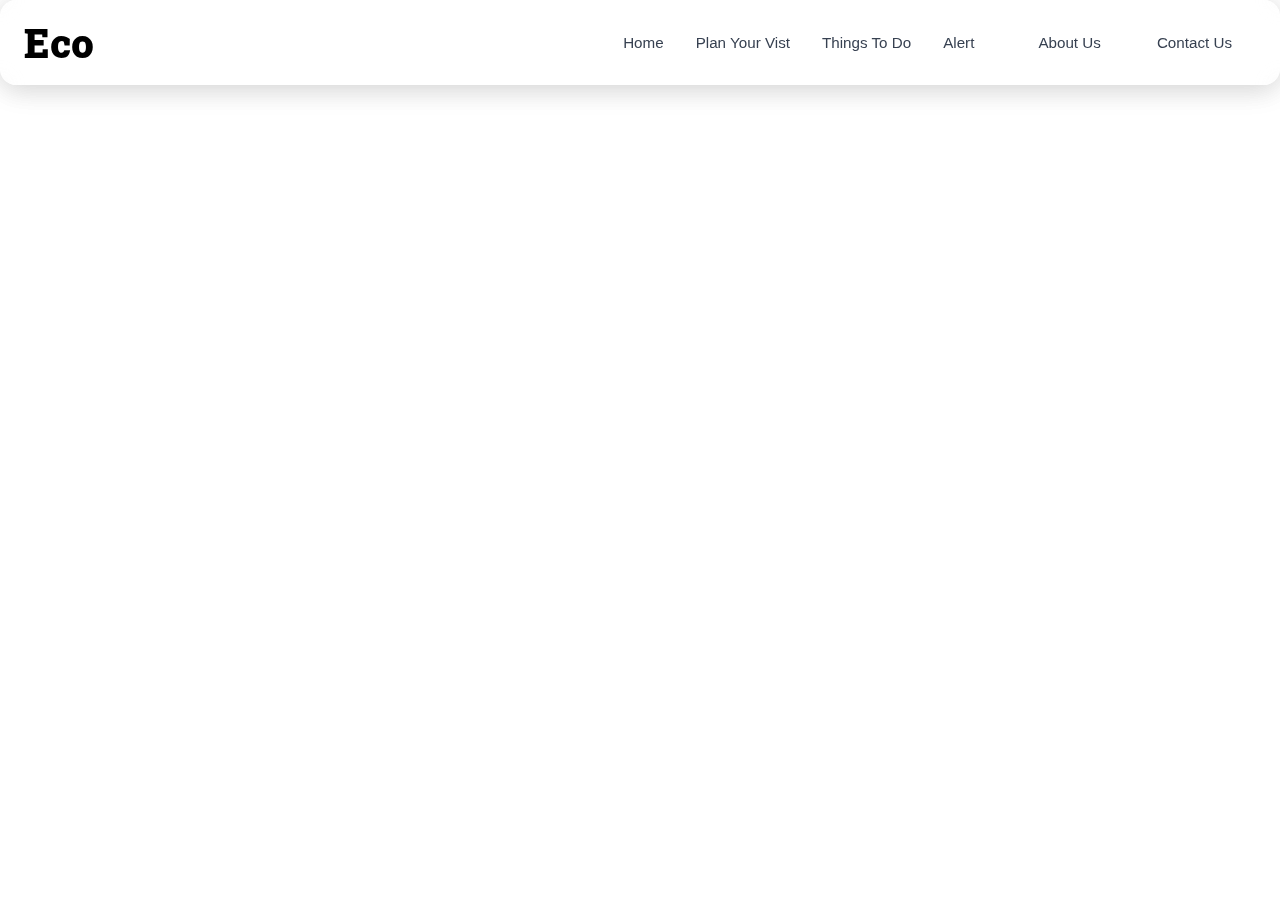
<file: Semester-Demo Project/Our Assigned/Code/NavBar/Navbar.html>
<!DOCTYPE html>
<html lang="en">

<head>
    <meta charset="UTF-8">
    <meta name="viewport" content="width=device-width, initial-scale=1.0">
    <title>Navbar</title>
    <link rel="stylesheet" href="./Navbar.css">
</head>

<body>
    <nav>
        <!DOCTYPE html>
        <html lang="en">

        <head>
            <meta charset="UTF-8">
            <meta name="viewport" content="width=device-width, initial-scale=1.0">
            <title>Expandable Navigation</title>
            <link rel="stylesheet" href="./Navbar.css">
        </head>

        <body>
            <nav>
                <div class="nav-container">
                    <button class="logo" id="logoBtn">Eco</button>

                    <div class="nav-links">
                        <button>Home</button>
                        <button>Plan Your Vist</button>
                        <button>Things To Do</button>
                        <button>Alert</button>

                        <button class="language-btn">
                            <!-- <select name="landmark" id="landmark">
                                <option value="apple">kara</option>
                                <option value="banana">isl</option>
                                <option value="orange">laho</option>
                                <option value="grape" selected>mult</option>
                            </select> -->
                            <!-- <span>🇺🇸</span> -->
                            <!-- <span style="font-size: 0.7rem;">▼</span> -->
                        </button>

                        <a href="#">About Us</a>
                        <button class="get-started">Contact Us</button>
                    </div>
                </div>

                <div class="mega-menu" id="megaMenu">
                    <div class="mega-menu-container">
                        <div class="menu-section">
                            <h3>Grow Out-of-App Commerce</h3>
                            <ul>
                                <li><a href="#">Maximize Your Revenue</a></li>
                                <li><a href="#">Maximize Your Reach</a></li>
                            </ul>
                        </div>

                        <div class="menu-section">
                            <h3>Expand Effortlessly</h3>
                            <ul>
                                <li><a href="#">Operational Load Lifted</a></li>
                                <li><a href="#">Tax, risks &amp; compliance handled</a></li>
                            </ul>

                            <div class="menu-section spacing">
                                <h3>Offer More Ways to Pay</h3>
                                <ul>
                                    <li><a href="#">Accept Payments Everywhere</a></li>
                                    <li><a href="#">Minimize Risk &amp; Fraud</a></li>
                                </ul>
                            </div>
                        </div>

                        <div class="menu-section">
                            <h3>Industries</h3>
                            <ul>
                                <li><a href="#">Mobile &amp; Online Gaming</a></li>
                                <li><a href="#">Payments</a></li>
                            </ul>

                            <div class="menu-section spacing">
                                <h3>Grow with Control</h3>
                                <ul>
                                    <li><a href="#">Stay In Control</a></li>
                                    <li><a href="#">Stay True to Your Brand</a></li>
                                </ul>
                            </div>
                        </div>

                        <div class="cta-card">
                            <div class="cta-content">
                                <span class="cta-badge">CODA PORTAL</span>
                                <h3 class="cta-title">
                                    Get started with <span class="cta-highlight">Coda</span> today
                                </h3>
                            </div>
                        </div>
                    </div>
                </div>
            </nav>

            <!-- <div class="content-area">
                <div class="green-blob"></div>
            </div> -->

            <script src="./Navbar.js"></script>
        </body>

        </html>
</file>
<file: Semester-Demo Project/style.css>
@import url('https://fonts.googleapis.com/css2?family=BBH+Bartle&family=Poppins:ital,wght@0,100;0,200;0,300;0,400;0,500;0,600;0,700;0,800;0,900;1,100;1,200;1,300;1,400;1,500;1,600;1,700;1,800;1,900&family=Roboto+Slab:wght@100..900&display=swap');

* {
    margin: 0;
    padding: 0;
    box-sizing: border-box;
    scroll-behavior: smooth;
}

:root {
    --Color: #c44f15;
}

body {
    font-family: -apple-system, BlinkMacSystemFont, 'Segoe UI', Roboto, 'Helvetica Neue', Arial, sans-serif;
    /* position: sticky; */
}

/* Body */
.body-content {
    padding-block: 70px;
    padding-inline: 40px;
    font-size: 18px;
    line-height: 1.6;
    color: #333333;
    /* border-bottom: #D9D9D9 solid 1px; */
}

.body-content .par p {
    margin-bottom: 20px;
}

.body-content .tit h2 {
    /* margin-left: 20px; */
    display: flex;
    justify-content: center;
    padding-block: 50px;
    /* background-color: #EE7A3F; */
    color: #3B444F;
    /* margin-top: 1px; */
    font-family: 'Courier New', Courier, monospace;
    font-size: 25px;
}

.body-content .card {
    display: flex;
    justify-content: space-around;
    flex-wrap: wrap;
    gap: 20px;
}

.body-content .card-item {
    width: 30%;
    text-align: center;
}

.body-content .card-item img {
    width: 100%;
    height: auto;
}

/* Response */
@media screen and (max-width: 768px) {
    .dropdown-menu {
        position: static;
        opacity: 1;
        visibility: visible;
        display: none;
        background-color: rgba(0, 0, 0, 0.05);
        transform: none;
    }

    .dropdown:hover .dropdown-menu {
        display: block;
    }
}

/* Responsive Design */
@media screen and (max-width: 1024px) {
    .header-top {
        padding: 10px 20px;
    }

    .nav-container {
        padding: 15px 20px;
    }

    nav .nav-links {
        gap: 20px;
        padding: 15px 20px;
    }

    nav .nav-links li a {
        font-size: 15px;
    }
}

@media screen and (max-width: 768px) {
    .header-top {
        flex-direction: column;
        gap: 10px;
        text-align: center;
    }

    .header-info {
        flex-direction: column;
        gap: 10px;
    }

    .hamburger {
        display: flex;
    }

    nav .nav-links {
        position: absolute;
        top: 100%;
        left: 0;
        width: 100%;
        flex-direction: column;
        align-items: stretch;
        gap: 0;
        padding: 0;
        max-height: 0;
        overflow: hidden;
        transition: max-height 0.3s ease;
    }

    nav .nav-links.active {
        max-height: 500px;
    }

    nav .nav-links li {
        border-bottom: 1px solid rgba(255, 255, 255, 0.1);
    }

    nav .nav-links li a {
        padding: 15px 40px;
        display: block;
    }

    .contributor-section {
        display: none;
    }

    .contributor-section-mobile {
        display: none;
    }
}

@media screen and (max-width: 480px) {
    .header-top {
        padding: 10px 15px;
    }

    .nav-container {
        padding: 10px 15px;
    }

    nav .logo img {
        width: 150px;
    }

    nav .nav-links li a {
        padding: 15px 20px;
        font-size: 15px;
    }

    .social-links {
        gap: 10px;
    }

    .social-links a {
        font-size: 14px;
    }
}
</file>
<file: Semester-Demo Project/footer.css>
@import url('https://fonts.googleapis.com/css2?family=Poppins:ital,wght@0,100;0,200;0,300;0,400;0,500;0,600;0,700;0,800;0,900;1,100;1,200;1,300;1,400;1,500;1,600;1,700;1,800;1,900&display=swap');

* {
    margin: 0px;
    padding: 0px;
    box-sizing: border-box;
}

:root {
    --themecolor: #c44f15;
}

/* --- FOOTER REMAKE --- */
.main-footer {
    background-color: var(--dark);
    color: white;
    padding: 80px 8% 20px;
    margin-top: 50px;
}

.footer-container {
    display: grid;
    grid-template-columns: 1.5fr 2fr;
    gap: 50px;
    border-bottom: 1px solid rgba(255, 255, 255, 0.1);
    padding-bottom: 50px;
}

.footer-logo {
    font-size: 28px;
    font-weight: 800;
    margin-bottom: 20px;
    color: var(--accent);
}

.footer-brand p {
    line-height: 1.6;
    opacity: 0.8;
    margin-bottom: 20px;
}

.footer-links-grid {
    display: grid;
    grid-template-columns: repeat(3, 1fr);
    gap: 30px;
}

.footer-column h4 {
    margin-bottom: 20px;
    font-size: 18px;
    color: var(--accent);
}

.footer-column ul {
    list-style: none;
}

.footer-column li {
    margin-bottom: 12px;
}

.footer-column a {
    color: white;
    text-decoration: none;
    opacity: 0.7;
    transition: 0.3s;
}

.footer-column a:hover {
    opacity: 1;
    color: var(--accent);
}

.footer-subscribe {
    display: flex;
    margin-top: 15px;
}

.footer-subscribe input {
    padding: 12px;
    border: none;
    border-radius: 5px 0 0 5px;
    width: 100%;
}

.footer-subscribe button {
    padding: 12px 20px;
    background: var(--accent);
    color: white;
    border: none;
    border-radius: 0 5px 5px 0;
    cursor: pointer;
}

.footer-bottom {
    text-align: center;
    padding-top: 30px;
    font-size: 14px;
    opacity: 0.5;
}

.footer-socials a {
    color: white;
    margin-right: 15px;
    font-size: 20px;
    transition: 0.3s;
}

.footer-socials a:hover {
    color: var(--accent);
}
</file>
<file: Semester-Demo Project/card.css>
.card-container {
    display: flex;
    gap: 70px;
    justify-content: center;
    flex-wrap: wrap;
}

.card {
    background: #fff;
    width: 300px;
    overflow: hidden;
    box-shadow: 0 4px 10px rgba(0, 0, 0, 0.1);
    cursor: pointer;
    transition: transform 0.3s ease;
    border-radius: 8px;
}

.card:hover {
    box-shadow: 0 8px 20px rgba(0, 0, 0, 0.15);
}

/* Image */
.card .image-box {
    position: relative;
    height: 230px;
    overflow: hidden;
    width: 100%;
}

.image-box img {
    width: 100%;
    height: 100%;
    object-fit: cover;
    transition: transform 0.5s ease;
    border-radius: 0;
}

.card:hover .image-box img {
    transform: scale(1.1);
}

.heart-icon {
    position: absolute;
    top: 15px;
    right: 15px;
    /* background: rgba(255, 255, 255, 0.7); */
    width: 35px;
    height: 35px;
    display: flex;
    align-items: center;
    justify-content: center;
    border-radius: 5px;
    color: #555;
}

.heart-icon:hover {
    color: #e74c3c;
}

.card-content {
    padding-bottom: 15px;
    padding-right: 15px;
    padding-left: 15px;
}

.location-tag {
    font-size: 12px;
    color: #666;
    margin-bottom: 8px;
    display: flex;
    align-items: center;
    gap: 5px;
}

.card-content h3 {
    font-size: 18px;
    color: #222;
    margin: 0;
    font-weight: 600;
}

.card .card-content h3:hover {
    color: #c44f15;
}

.card .card-content h3 {
    display: inline-block;
}
</file>
<file: Semester-Demo Project/style2.css>
/* Root Variables from Login Theme */
:root {
    --primary-green: #4a6741;
    --accent-brown: #a67c52;
    --glass-bg: rgba(255, 255, 255, 0.1);
    --dark-overlay: rgba(0, 0, 0, 0.4);
    --text-light: #ffffff;
}

* {
    margin: 0;
    padding: 0;
    box-sizing: border-box;
    font-family: 'Segoe UI', Tahoma, Geneva, Verdana, sans-serif;
}

body {
    background-color: #f4f7f4;
    color: #333;
}

/* Navbar */
.navbar {
    display: flex;
    justify-content: space-between;
    align-items: center;
    padding: 20px 10%;
    position: absolute;
    width: 100%;
    z-index: 1000;
    background: linear-gradient(to bottom, rgba(0, 0, 0, 0.7), transparent);
}

.logo {
    color: white;
    font-size: 24px;
    font-weight: bold;
    letter-spacing: 2px;
}

.nav-links {
    display: flex;
    list-style: none;
    align-items: center;
}

.nav-links li a {
    color: white;
    text-decoration: none;
    margin: 0 20px;
    font-size: 14px;
    text-transform: uppercase;
    transition: 0.3s;
}

.login-btn {
    background: var(--accent-brown);
    padding: 8px 20px;
    border-radius: 5px;
}

/* Hero Section (Matching Login Image) */
.hero {
    height: 80vh;
    background: linear-gradient(var(--dark-overlay), var(--dark-overlay)),
        url('https://images.unsplash.com/photo-1464822759023-fed622ff2c3b?auto=format&fit=crop&w=1920&q=80');
    background-size: cover;
    background-position: center;
    display: flex;
    align-items: center;
    justify-content: center;
    text-align: center;
    color: white;
}

.hero-content h1 {
    font-size: 3.5rem;
    margin-bottom: 15px;
}

.cta-button {
    display: inline-block;
    margin-top: 25px;
    padding: 12px 35px;
    background: var(--primary-green);
    color: white;
    text-decoration: none;
    border-radius: 30px;
    transition: 0.3s;
}

:root {
    --primary: #4a6741;
    /* Forest Green */
    --accent: #a67c52;
    /* Earth Brown */
    --dark: #1a2a15;
    /* Deep Forest */
    --light: #f4f7f4;
    /* Off-white */
    --glass: rgba(255, 255, 255, 0.1);
}

body {
    background-color: var(--light);
}

/* --- NAVBAR REMAKE --- */
.navbar {
    display: flex;
    justify-content: space-between;
    align-items: center;
    padding: 25px 8%;
    position: absolute;
    width: 100%;
    z-index: 1000;
    background: linear-gradient(to bottom, rgba(0, 0, 0, 0.6), transparent);
}

.logo {
    color: white;
    font-size: 26px;
    font-weight: 800;
    letter-spacing: 3px;
}

.nav-links {
    display: flex;
    list-style: none;
    align-items: center;
}

.nav-links li a {
    color: white;
    text-decoration: none;
    margin: 0 20px;
    font-size: 14px;
    font-weight: 500;
    text-transform: uppercase;
    letter-spacing: 1px;
    transition: 0.3s;
}

.nav-links li a:hover {
    color: var(--accent);
}

.login-btn {
    background: var(--accent);
    padding: 10px 25px !important;
    border-radius: 50px;
    transition: 0.3s !important;
}

.login-btn:hover {
    background: white !important;
    color: var(--dark) !important;
}

/* --- HERO SECTION --- */
.hero {
    height: 90vh;
    background: linear-gradient(rgba(0, 0, 0, 0.4), rgba(0, 0, 0, 0.4)),
        url('https://images.unsplash.com/photo-1464822759023-fed622ff2c3b?auto=format&fit=crop&w=1920&q=80');
    background-size: cover;
    background-position: center;
    display: flex;
    align-items: center;
    justify-content: center;
    text-align: center;
    color: white;
}

.hero-content h1 {
    font-size: 4rem;
    margin-bottom: 20px;
    text-shadow: 2px 2px 10px rgba(0, 0, 0, 0.3);
}

.cta-button {
    text-decoration: none;
    padding: 15px 40px;
    background: var(--primary);
    color: white;
    border-radius: 50px;
    font-weight: bold;
    transition: 0.3s;
}
</file>
<file: Semester-Demo Project/contactform.css>
*{
    margin: 0;
    padding: 0;
    box-sizing: border-box;
    font-family: 'poppins', sans-serif;
}

.for-message{
    display: flex;
    align-items: center;
    justify-content: center;
    margin-block: 100px;
}

.main-div {
  background: linear-gradient(rgba(0, 0, 0, 0.6), rgba(0, 0, 0, 0.6)), 
              url('./Media/hendrik-cornelissen--qrcOR33ErA-unsplash.jpg');
  background-size: cover;
  background-position: center;
  height: 400px;
  width: 100%;
  display: flex;
  align-items: center;
  justify-content: center; 
  text-align: center;
  color: white;
  font-family: 'poppins', sans-serif;
}

.I-line h1 {
  font-size: 45px;
  margin-bottom: 10px;
  font-weight: 500;
}

.II-line {
  font-size: 15px;
}

.II-line a {
  color: white;
  text-decoration: none;
}

.II-line a:hover {
  color: gray;
}

.II-line span {
  margin: 0 10px;
}

.for-message{
    display: flex;
    align-items: center;
    justify-content: center;
    margin-block: 100px;
}

form{
    width: 90%;
    max-width: 600px;
}

.for-form{
    display: flex;
    align-items: center;
    justify-content: center;
    margin-block: 100px;
}

.inputs{
    margin-bottom: 30px;
    position: relative;
}

input, textarea{
    width: 100%;
    padding: 10px;
    border: 1px solid lightgray;
    font-size: 15px;
    outline: 0;
    color: black;
}

label{
    height: 100%;
    position: absolute;
    top: 0;
    left: 0;
    padding: 10px;
    cursor: text;
    transition: 0.2s;
}

button{
    padding: 10px;
    outline: 0;
    border: 1px solid lightgray;
    width: 100%;
    cursor: pointer;
}

input:focus~label,
input:valid~label,
textarea:focus~label,
textarea:valid~label{
    top: -35px;
    font-size: 14px;
}

.row{
    display: flex;
    align-items: center;
    justify-content: space-between;
}

.row .inputs{
    flex-basis: 48%;
}
</file>
<file: Semester-Demo Project/visitingform.css>
.full-pageJK {
    font-family: 'poppins', sans-serif;
    background-color: hsl(160, 16%, 96%);
    display: flex;
    justify-content: center;
    align-items: center;
    height: 100vh;
    margin: 0;
}

.main-divJK {
    background: white;
    padding: 40px;
    border-radius: 12px;
    box-shadow: 0 10px 25px rgba(0, 0, 0, 0.1);
    width: 100%;
    max-width: 1000px;
}

.h2JK {
    font-size: 24px;
}

.pJK {
    color: hsl(0, 0%, 40%);
    font-size: 14px;
    margin-bottom: 25px;
}

.input-groupJK {
    margin-bottom: 15px;
}

.input-groupJK label {
    display: block;
    margin-bottom: 5px;
    font-weight: 600;
    color: #444;
}

.input-groupJK input {
    width: 100%;
    padding: 10px;
    border: 1px solid hsl(0, 0%, 87%);
    border-radius: 6px;
    box-sizing: border-box;
    font-size: 14px;
}

.rowjk {
    display: flex;
    gap: 15px;
}

.rowjk .input-groupJK {
    flex: 1;
}

.submit-btnJK {
    width: 100%;
    padding: 12px;
    background-color: #007bff;
    color: white;
    border: none;
    border-radius: 6px;
    font-size: 16px;
}

.submit-btnJK:hover {
    background-color: #0056b3;
}

.gender-options {
    display: flex;
    gap: 20px;
    padding: 10px 0;
}

.radio-label {
    font-weight: normal;
    font-size: 14px;
    cursor: pointer;
    display: flex;
    align-items: center;
    gap: 5px;
}

.radio-label input[type="radio"] {
    width: 18px;
    height: 18px;
    cursor: pointer;
}

.main-div {
    background: linear-gradient(rgba(0, 0, 0, 0.6), rgba(0, 0, 0, 0.6)),
        url('./Media/hendrik-cornelissen--qrcOR33ErA-unsplash.jpg');
    background-size: cover;
    background-position: center;
    height: 400px;
    width: 100%;
    display: flex;
    align-items: center;
    justify-content: center;
    text-align: center;
    color: white;
    font-family: 'poppins', sans-serif;
}

.I-line h1 {
    font-size: 45px;
    margin-bottom: 10px;
    font-weight: 500;
}

.II-line {
    font-size: 15px;
}

.II-line a {
    color: white;
    text-decoration: none;
}

.II-line a:hover {
    color: gray;
}

.II-line span {
    margin: 0 10px;
}
</file>
<file: Semester-Demo Project/Our Assigned/Code/NavBar/Navbar.css>
@import url('https://fonts.googleapis.com/css2?family=BBH+Bartle&family=Poppins:ital,wght@0,100;0,200;0,300;0,400;0,500;0,600;0,700;0,800;0,900;1,100;1,200;1,300;1,400;1,500;1,600;1,700;1,800;1,900&family=Roboto+Slab:wght@100..900&display=swap');

* {
    margin: 0;
    padding: 0;
    box-sizing: border-box;
}

body {
    font-family: -apple-system, BlinkMacSystemFont, 'Segoe UI', Roboto, 'Helvetica Neue', Arial, sans-serif;
    /* background-color: #e8e6e0; */
}

nav {
    /* background-color: #e9ffe7; */
    position: relative;
    /* From https://css.glass */
    background: rgba(255, 255, 255, 0.29);
    border-radius: 16px;
    box-shadow: 0 4px 30px rgba(0, 0, 0, 0.1);
    backdrop-filter: blur(7.5px);
    -webkit-backdrop-filter: blur(7.5px);
}

.nav-container {
    max-width: 1280px;
    margin: 0 auto;
    padding: 1rem 1.5rem;
    display: flex;
    align-items: center;
    justify-content: space-between;
}

.logo {
    font-family: "Roboto Slab", serif;
    font-optical-sizing: auto;
    font-weight: 900;
    font-size: 40px;
    font-style: normal;
    cursor: pointer;
    border: none;
    background: none;
    transition: opacity 0.2s;
}

.logo:hover {
    opacity: 0.8;
}

.nav-links {
    display: flex;
    align-items: center;
    gap: 2rem;
}

.nav-links button,
.nav-links a {
    background: none;
    border: none;
    color: #374151;
    cursor: pointer;
    font-size: 0.95rem;
    text-decoration: none;
    transition: color 0.2s;
}

.nav-links button:hover,
.nav-links a:hover {
    color: #111827;
}

.language-btn {
    display: flex;
    align-items: center;
    gap: 0.5rem;
}

.get-started {
    background-color: #111827;
    color: white;
    padding: 0.5rem 1.5rem;
    border-radius: 9999px;
    transition: background-color 0.2s;
}

.get-started:hover {
    background-color: #1f2937;
}

.mega-menu {
    /* background-color: #e9ffe7; */
    max-height: 0;
    overflow: hidden;
    transition: max-height 0.4s ease-out;
}

.mega-menu.active {
    max-height: 600px;
}

.mega-menu-container {
    max-width: 1280px;
    margin: 0 auto;
    padding: 3rem 1.5rem;
    display: grid;
    grid-template-columns: repeat(4, 1fr);
    gap: 3rem;
}

.menu-section h3 {
    font-size: 0.7rem;
    font-weight: 600;
    color: #9ca3af;
    text-transform: uppercase;
    letter-spacing: 0.1em;
    margin-bottom: 1.5rem;
}

.menu-section ul {
    list-style: none;
}

.menu-section li {
    margin-bottom: 1rem;
}

.menu-section a {
    color: #111827;
    text-decoration: none;
    font-weight: 500;
    font-size: 0.95rem;
    transition: color 0.2s;
}

.menu-section a:hover {
    color: #6b7280;
}

.menu-section.spacing {
    margin-top: 2.5rem;
}

.cta-card {
    background: linear-gradient(135deg, #1a1a1a 0%, #4a1d6e 100%);
    border-radius: 1.5rem;
    padding: 2rem;
    position: relative;
    overflow: hidden;
    min-height: 280px;
    display: flex;
    flex-direction: column;
}

.cta-card::before {
    content: '';
    position: absolute;
    top: -2rem;
    right: -2rem;
    width: 12rem;
    height: 12rem;
    background: radial-gradient(circle, #8b5cf6 0%, transparent 70%);
    opacity: 0.4;
}

.cta-card::after {
    content: '';
    position: absolute;
    bottom: -3rem;
    right: -3rem;
    width: 14rem;
    height: 14rem;
    background: radial-gradient(circle, #7c3aed 0%, transparent 70%);
    opacity: 0.5;
}

.cta-content {
    position: relative;
    z-index: 1;
}

.cta-badge {
    display: inline-block;
    padding: 0.35rem 0.9rem;
    font-size: 0.7rem;
    color: white;
    border: 1px solid rgba(255, 255, 255, 0.3);
    border-radius: 9999px;
    margin-bottom: 1.5rem;
    letter-spacing: 0.05em;
}

.cta-title {
    color: white;
    font-size: 1.6rem;
    font-weight: bold;
    line-height: 1.3;
    max-width: 250px;
}

.cta-highlight {
    color: #c084fc;
}

/* .content-area {
    max-width: 1280px;
    margin: 0 auto;
    padding: 3rem 1.5rem;
} */
</file>
